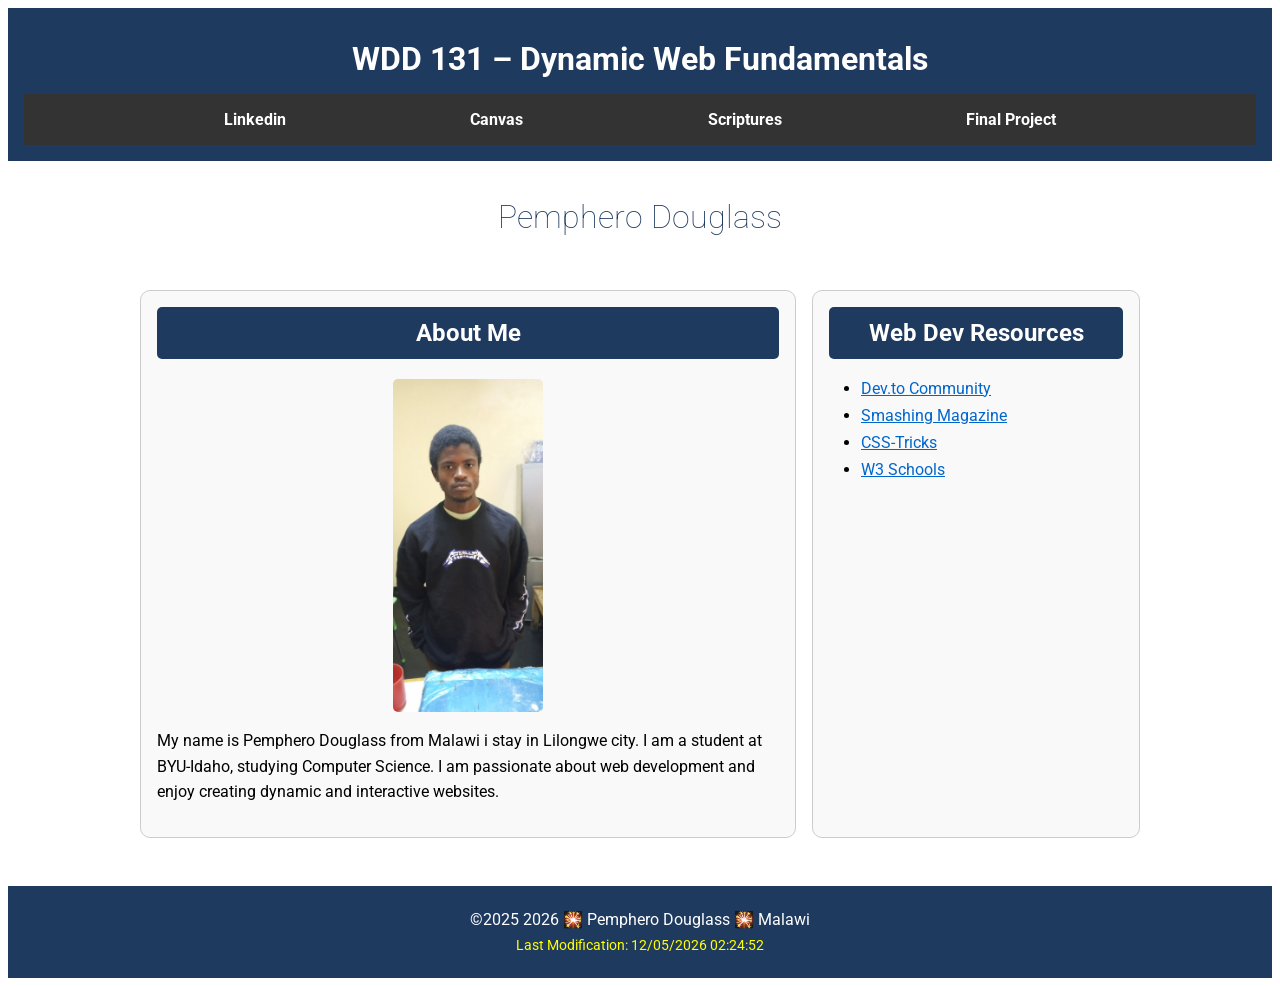
<file: index.html>
<!DOCTYPE html>
<html lang="en">

<head>
    <meta charset="UTF-8">
    <meta name="viewport" content="width=device-width, initial-scale=1.0">
    <meta name="description"
        content="WDD 131 – Dynamic Web Fundamentals, Pemphero Douglass, personal profile, web development, BYU-idho student">
    <meta name="author" content="Pemphero Douglass">
    <title>WDD 131 – Dynamic Web Fundamentals – Pemphero Douglass</title>
    <link rel="preconnect" href="https://fonts.googleapis.com">
    <link rel="preconnect" href="https://fonts.gstatic.com" crossorigin>
    <link
        href="https://fonts.googleapis.com/css2?family=Roboto:ital,wdth,wght@0,75..100,100..900;1,75..100,100..900&display=swap"
        rel="stylesheet">
    <script src="scripts/getdates.js" defer></script>
    <link rel="stylesheet" href="styles/base.css">
</head>

<body>
    <header>
        <span id="course-title">WDD 131 – Dynamic Web Fundamentals</span>
        <nav>
            <ul>
                <li><a href="https://www.linkedin.com/">Linkedin</a></li>
                <li><a href="https://byupw.instructure.com/.">Canvas</a></li>
                <li><a href="https://www.churchofjesuschrist.org/study/scriptures">Scriptures</a></li>
                <li><a href="final-project">Final Project</a></li>

            </ul>
        </nav>
    </header>
    <main>
        <h1>Pemphero Douglass</h1>
        <section class="card">
            <h2>About Me</h2>
            <img src="images/pemphero.jpg" alt="Pemphero Douglass">
            <p>My name is Pemphero Douglass from Malawi i stay in Lilongwe city. I am a student at BYU-Idaho, studying Computer Science. I am passionate
                about web development and enjoy creating dynamic and interactive websites.</p>
        </section>
        <section class="card">
            <h2>Web Dev Resources</h2>
            <ul>
                <li><a href="https://dev.to/community">Dev.to Community</a></li>
                <li><a href="https://www.smashingmagazine.com/">Smashing Magazine</a></li>
                <li><a href="https://css-tricks.com/">CSS-Tricks</a></li>
                <li><a href="https://www.w3schools.com/">W3 Schools</a></li>
            </ul>
        </section>
    </main>
    <footer>
        <p>
            ©2025 <span id="currentyear"></span> 🎇 Pemphero Douglass 🎇 Malawi
        </p>
        <p id="lastModified">Last Modification: 06/27/2025 13:00:00</p>
    </footer>
</body>

</html>
</file>
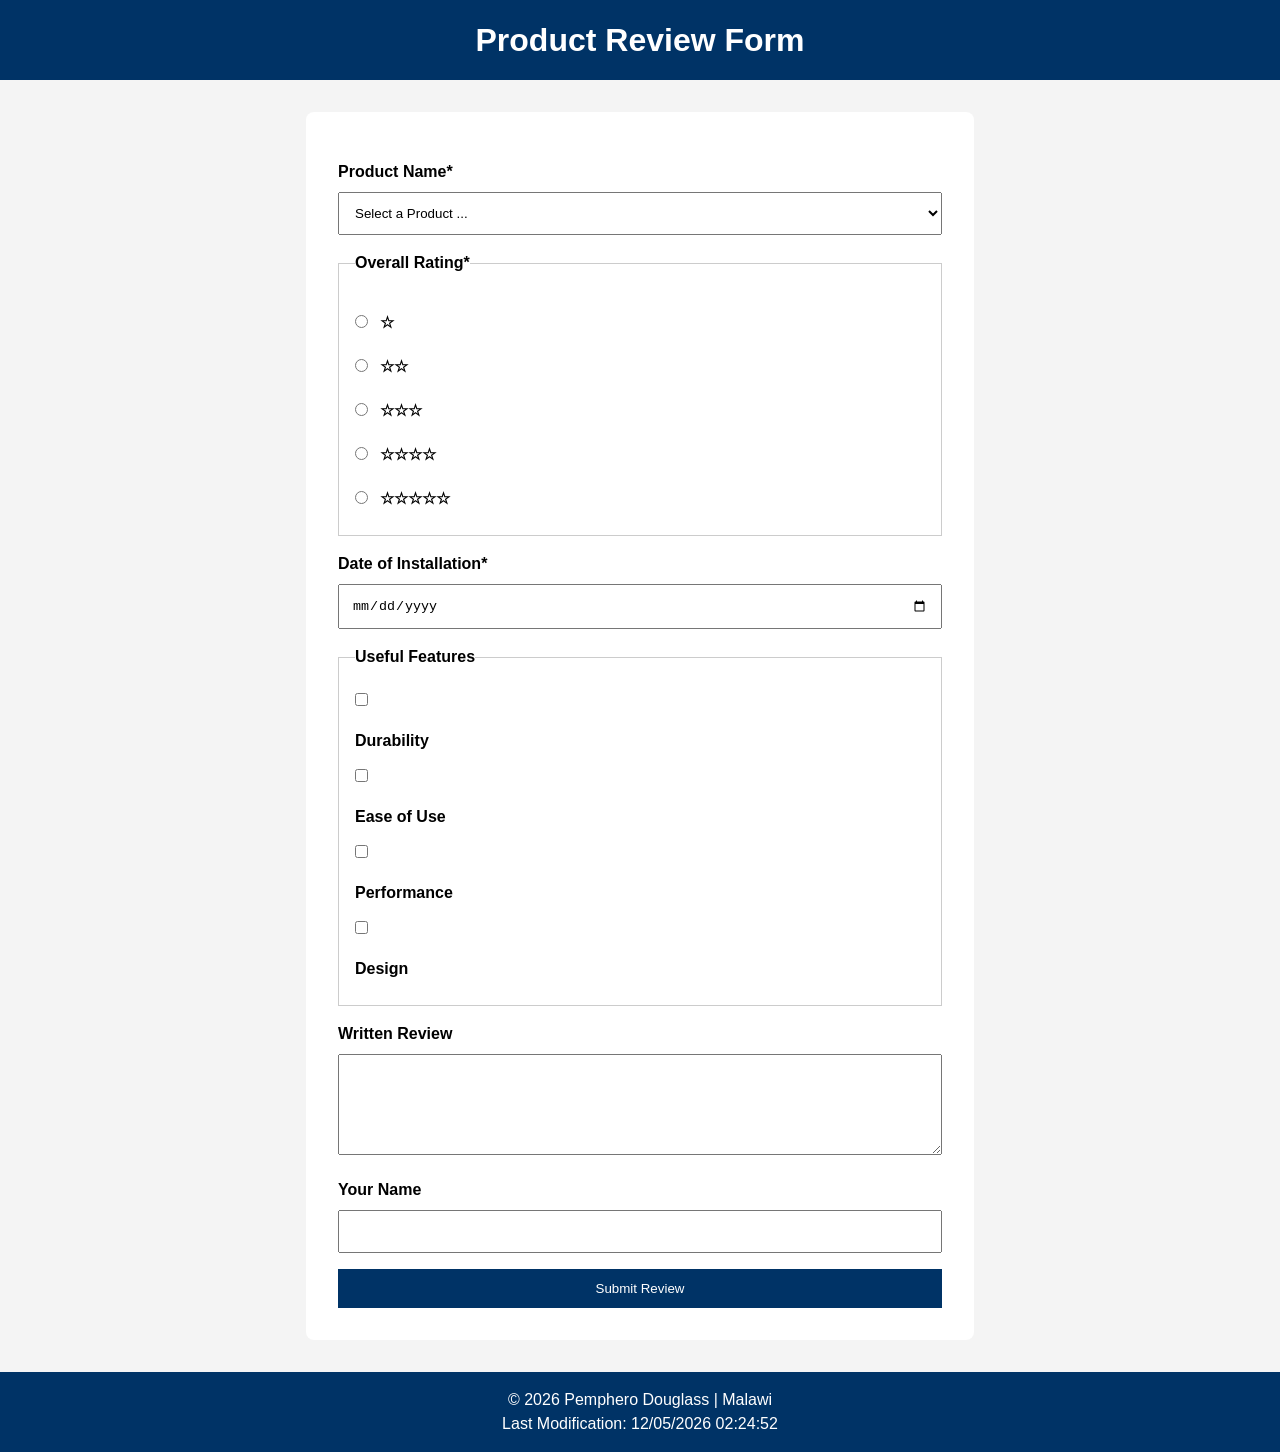
<file: form.html>
<!DOCTYPE html>
<html lang="en">

<head>
    <meta charset="UTF-8">
    <meta name="viewport" content="width=device-width, initial-scale=1.0">
    <meta name="description"
        content="Submit a product review by selecting a product, rating features, entering installation details, and sharing your experience.">
    <meta name="author" content="Pemphero Douglass">
    <title>Product Review Form</title>

    <link rel="stylesheet" href="styles/form.css">
    <script src="scripts/form.js" defer></script>
</head>

            <body>

                <header>
                    <h1>Product Review Form</h1>
                </header>

                <main>
                    <form method="get" action="review.html">

                        <label for="productName">Product Name*</label>
                        <select id="productName" name="productName" required>
                            <option value="" disabled selected>Select a Product ...</option>
                        </select>

                        <fieldset>
                            <legend>Overall Rating*</legend>

                            <label for="star1">
                                <input type="radio" id="star1" name="rating" value="1" required>
                                    ☆
                            </label>

                            <label for="star2">
                                <input type="radio" id="star2" name="rating" value="2" required>
                                    ☆☆
                            </label>

                            <label for="star3">
                                <input type="radio" id="star3" name="rating" value="3" required>
                                    ☆☆☆
                            </label>

                            <label for="star4">
                                <input type="radio" id="star4" name="rating" value="4" required>
                                    ☆☆☆☆
                            </label>

                            <label for="star5">
                                <input type="radio" id="star5" name="rating" value="5" required>
                                    ☆☆☆☆☆
                            </label>
                        </fieldset>

                        <label for="installDate">Date of Installation*</label>
                        <input type="date" id="installDate" name="installDate" required>

                    <fieldset>
                        <legend>Useful Features</legend>
                    
                        <input type="checkbox" id="durability" name="features" value="Durability">
                        <label for="durability">Durability</label>
                    
                        <input type="checkbox" id="easeOfUse" name="features" value="Ease of Use">
                        <label for="easeOfUse">Ease of Use</label>
                    
                        <input type="checkbox" id="performance" name="features" value="Performance">
                        <label for="performance">Performance</label>
                    
                        <input type="checkbox" id="design" name="features" value="Design">
                        <label for="design">Design</label>
                    </fieldset>

                            <label for="review">Written Review</label>
                            <textarea id="review" name="review" rows="5"></textarea>

                            <label for="username">Your Name</label>
                            <input type="text" id="username" name="username">

                                <input type="submit" value="Submit Review">

                                </form>
                            </main>

                            <footer>
                                <p>
                                    &copy; <span id="currentyear"></span> Pemphero Douglass | Malawi
                                </p>
                                <p id="lastModified"></p>
                            </footer>

                        </body>

                    </html>
</file>
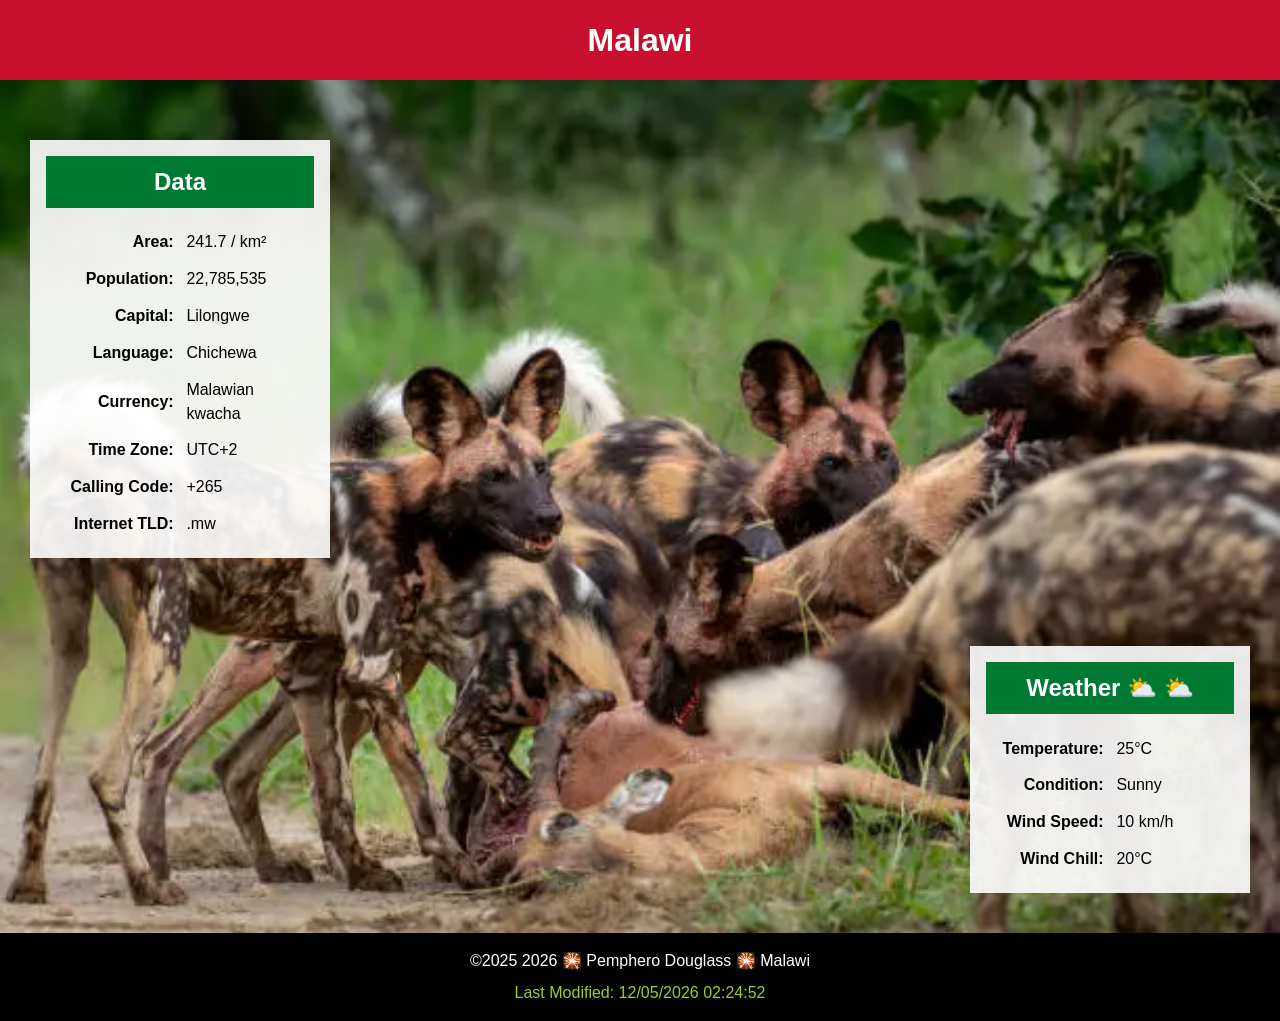
<file: place.html>
<!DOCTYPE html>
<html lang="en">
<head>
    <meta charset="UTF-8">
    <meta name="viewport" content="width=device-width, initial-scale=1.0">
    <meta name="description"
        content="Explore Malawi, the Warm Heart of Africa. Discover its culture, natural beauty, wildlife, climate, and top tourist destinations in this interactive web page.">
        <meta name="author" content="Pemphero Douglass">
    <title>Malawi | The Warm Heart of Africa</title>
    <link rel="stylesheet" href="styles/smaller.css">
    <link rel="stylesheet" href="styles/large.css">
    <script src="scripts/place.js" defer></script>
</head>
<body>
    <header>
        <h1>Malawi</h1>
    </header>
    <main>
        <picture>
            <source srcset="images/wildlife.webp" media="(min-width:800px)">
            <source srcset="images/wildlife.webp" media="(min-width:40px)">
            <img src="images/wildlife.webp" alt="Wildlife in Malawi, including animals found in national parks">
        </picture>
        <section id="left-section">
            <h2>Data</h2>
            <table>
                <thead>
                    <tr>
                        <th></th>
                        <th></th>
                    </tr>
                </thead>
                <tbody>
                    <tr>
                        <td class="first-col">
                            <strong>Area:</strong>
                        </td>
                        <td>241.7 / km²</td>
                    </tr>
                    <tr>
                        <td class="first-col">
                            <strong>Population:</strong>
                        </td>
                        <td>22,785,535</td>
                    </tr>
                    <tr>
                        <td class="first-col">
                            <strong>Capital:</strong>
                        </td>
                        <td>Lilongwe</td>
                    </tr>
                    <tr>
                        <td class="first-col">
                            <strong>Language:</strong>
                        </td>
                        <td>Chichewa</td>
                    </tr>
                    <tr>
                        <td class="first-col">
                            <strong>Currency:</strong>
                        </td>
                        <td>Malawian kwacha</td>
                    </tr>
                    <tr>
                        <td class="first-col">
                            <strong>Time Zone:</strong>
                        </td>
                        <td>UTC+2</td>
                    </tr>
                    <tr>
                        <td class="first-col">
                            <strong>Calling Code:</strong>
                        </td>
                        <td>+265</td>
                    </tr>
                    <tr>
                        <td class="first-col">
                            <strong>Internet TLD:</strong>
                        </td>
                        <td>.mw</td>
                    </tr>
                </tbody>
            </table>
        </section>
        <section id="right-section">
            <h2 id="weather-icon">Weather ⛅</h2>
            <img id="weather-svg" src="images/sunny.svg" alt="icon of sun brightly shining">
            <table>
                <thead>
                    <tr>
                        <th></th>
                        <th></th>
                    </tr>
                </thead>
                <tbody>
                    <tr>
                        <td class="first-col">
                         <strong>Temperature:</strong>   
                        </td>
                        <td>25°C</td>
                    </tr>
                    <tr>
                        <td class="first-col">
                            <strong>Condition:</strong>
                        </td>
                        <td>Sunny</td>
                    </tr>
                    <tr>
                        <td class="first-col">
                            <strong>Wind Speed:</strong>
                        </td>
                        <td>10 km/h</td>
                    </tr>
                    <tr>
                        <td class="first-col">
                            <strong>Wind Chill:</strong>
                        </td>
                        <td>20°C</td>
                    </tr>
                </tbody>
            </table>
        </section>
    </main>
    <footer>
        <p>
            ©2025 <span id="currentyear"></span> 🎇 Pemphero Douglass 🎇 Malawi
        </p>
        <p id="lastModified">Last Modification: 06/27/2025 13:00:00</p>
    </footer>
</body>
</html>
</file>
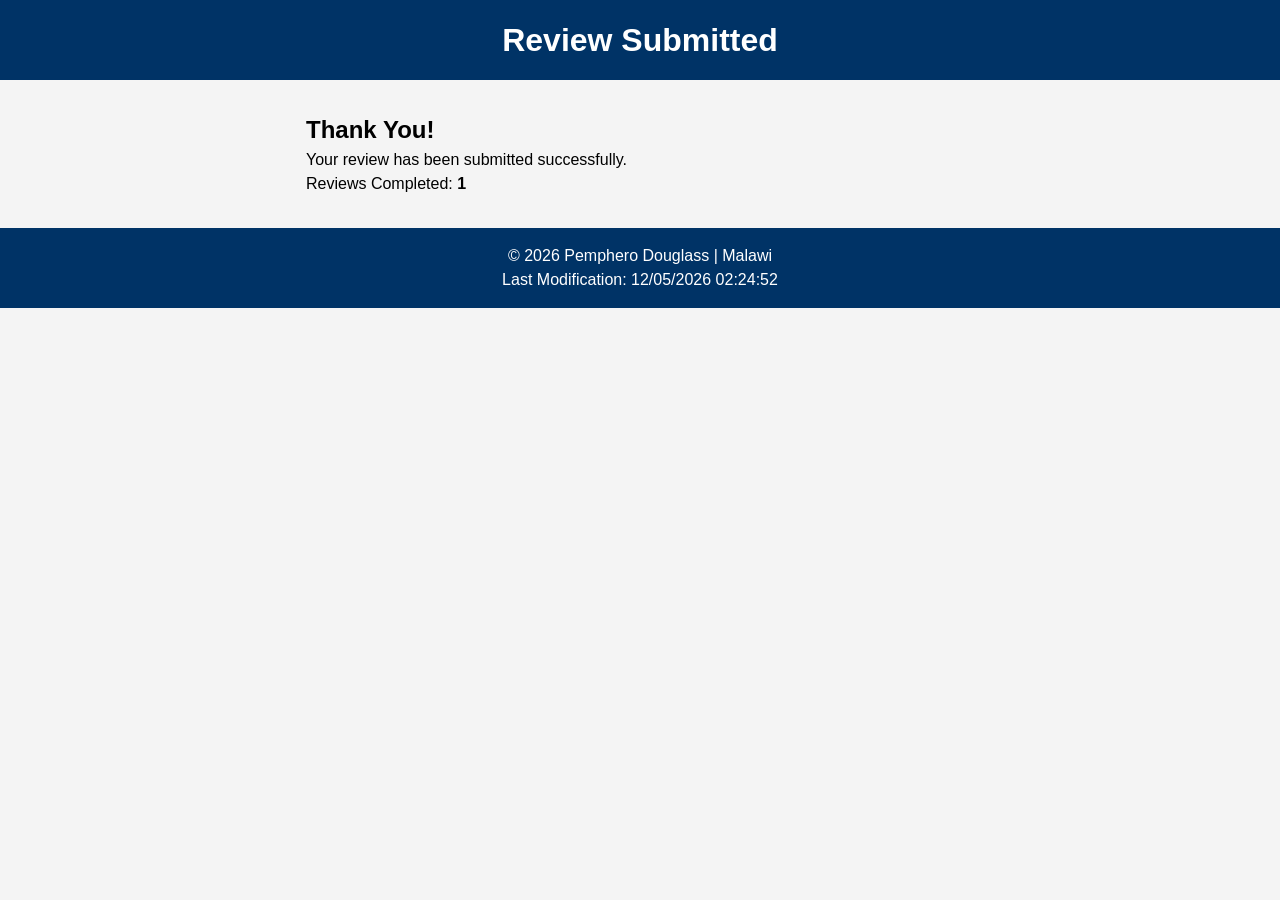
<file: review.html>
<!DOCTYPE html>
<html lang="en">

<head>
    <meta charset="UTF-8">
    <meta name="viewport" content="width=device-width, initial-scale=1.0">
    <meta name="description"
        content="Review confirmation page showing successful product review submission and completed review count.">
    <meta name="author" content="Pemphero Douglass">
    <title>Review Submitted</title>

    <link rel="stylesheet" href="styles/form.css">
    <script src="scripts/review.js" defer></script>
</head>

<body>

    <header>
        <h1>Review Submitted</h1>
    </header>

    <main>
        <h2>Thank You!</h2>

        <p>Your review has been submitted successfully.</p>

        <p>
            Reviews Completed:
            <strong id="reviewCount"></strong>
        </p>
    </main>

    <footer>
        <p>
            &copy; <span id="currentyear"></span> Pemphero Douglass | Malawi
        </p>
        <p id="lastModified"></p>
    </footer>

</body>

</html>
</file>
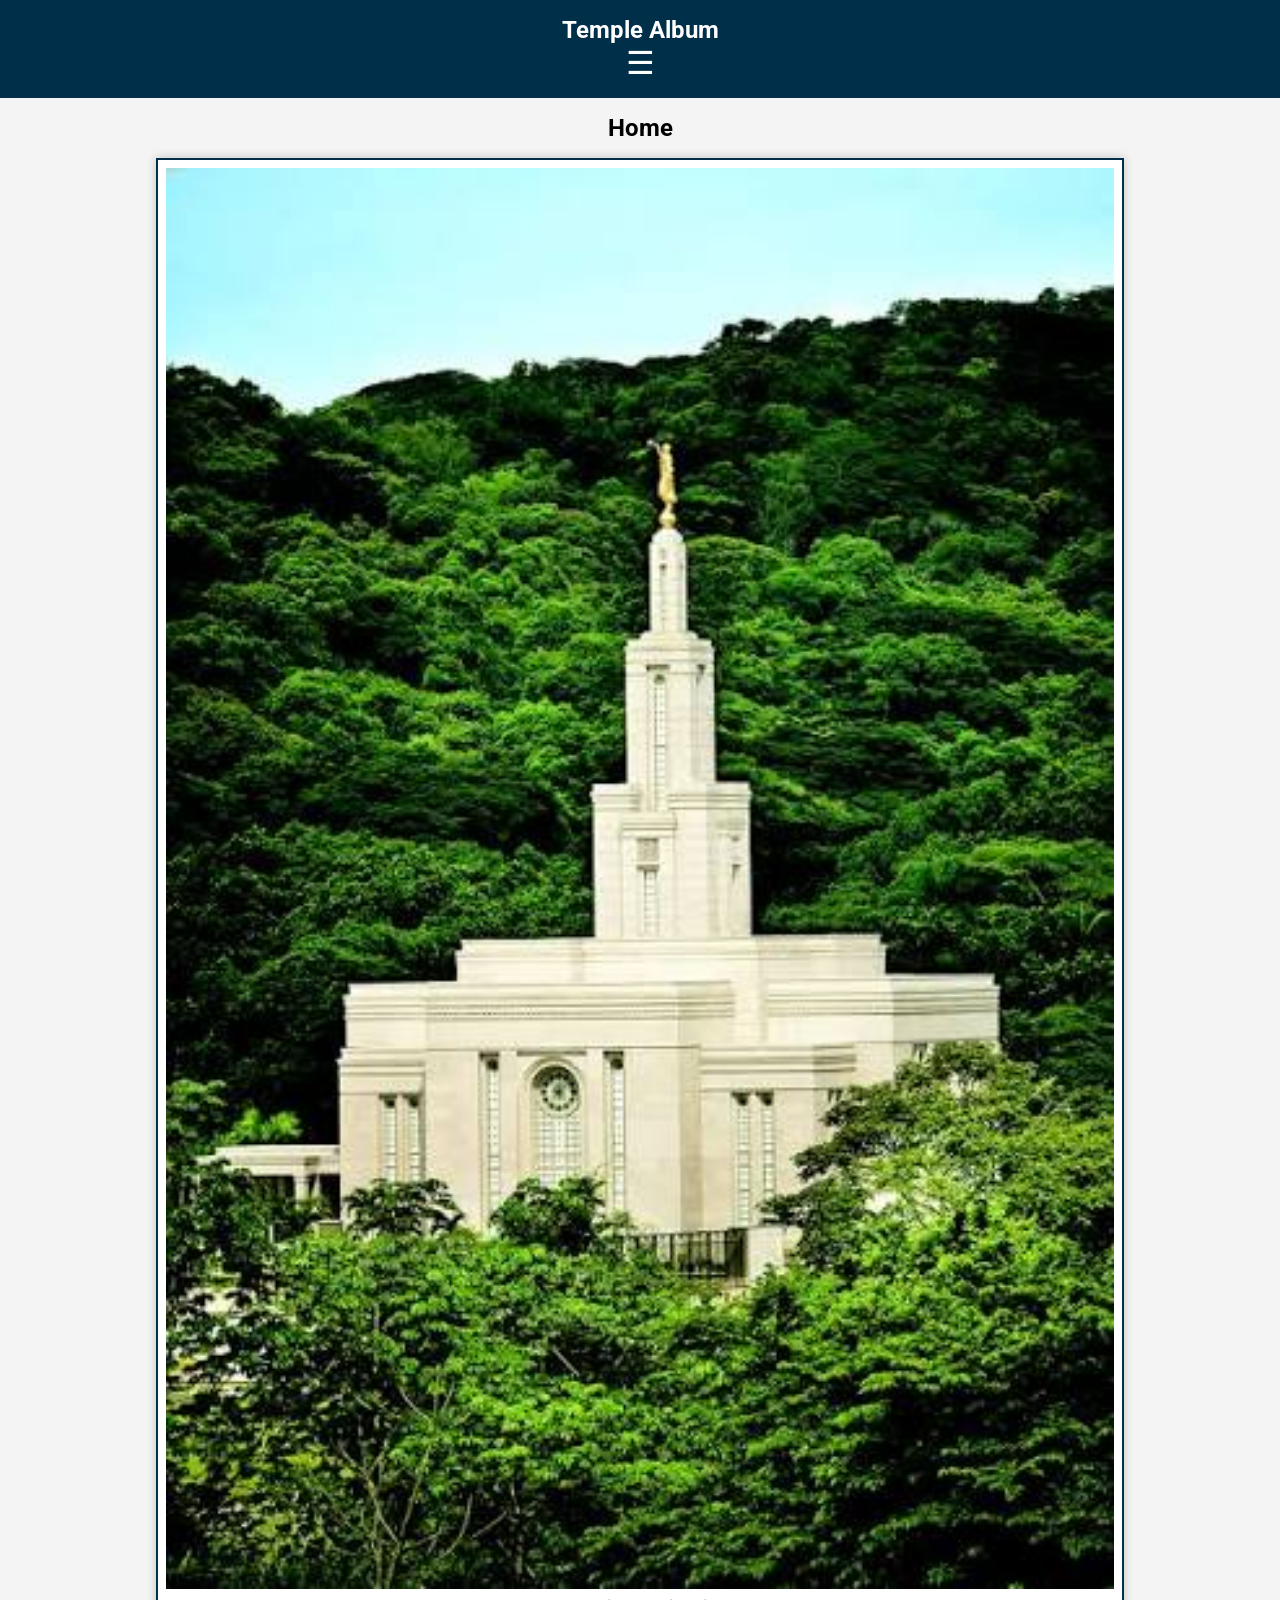
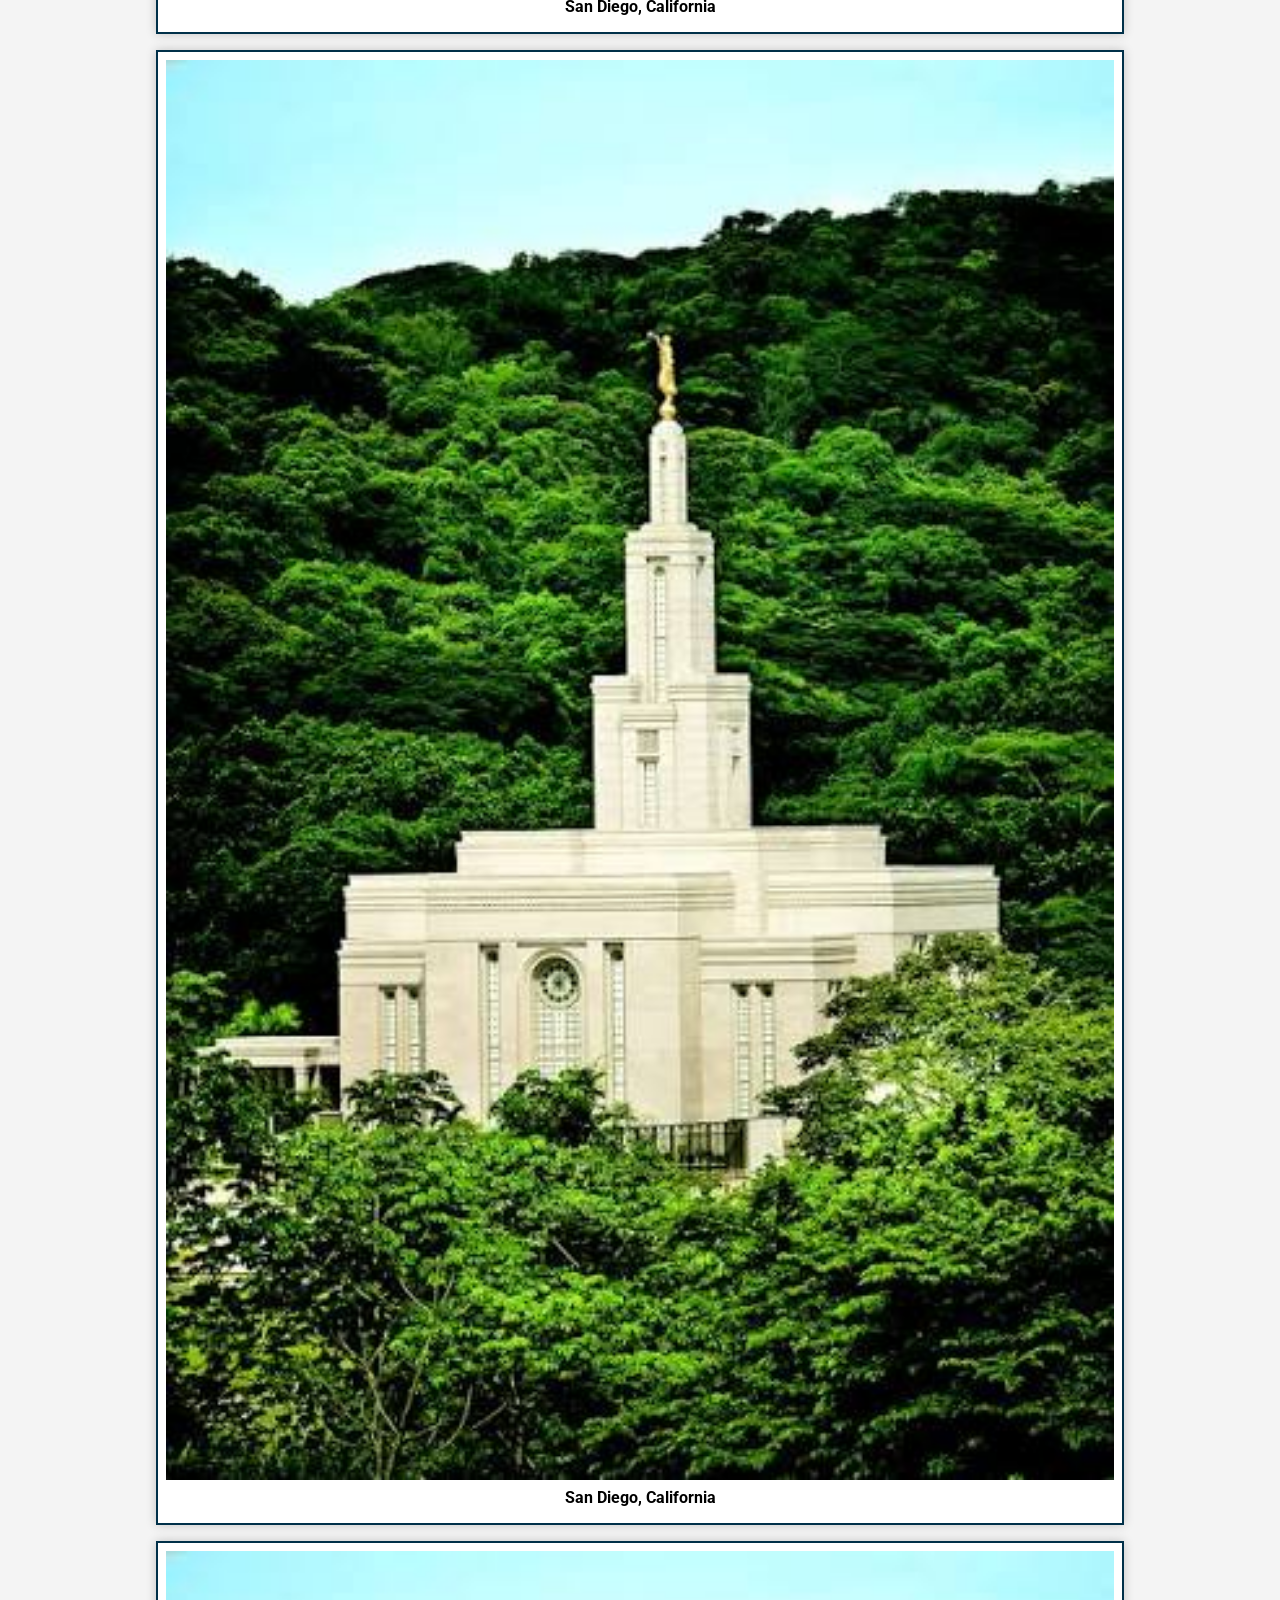
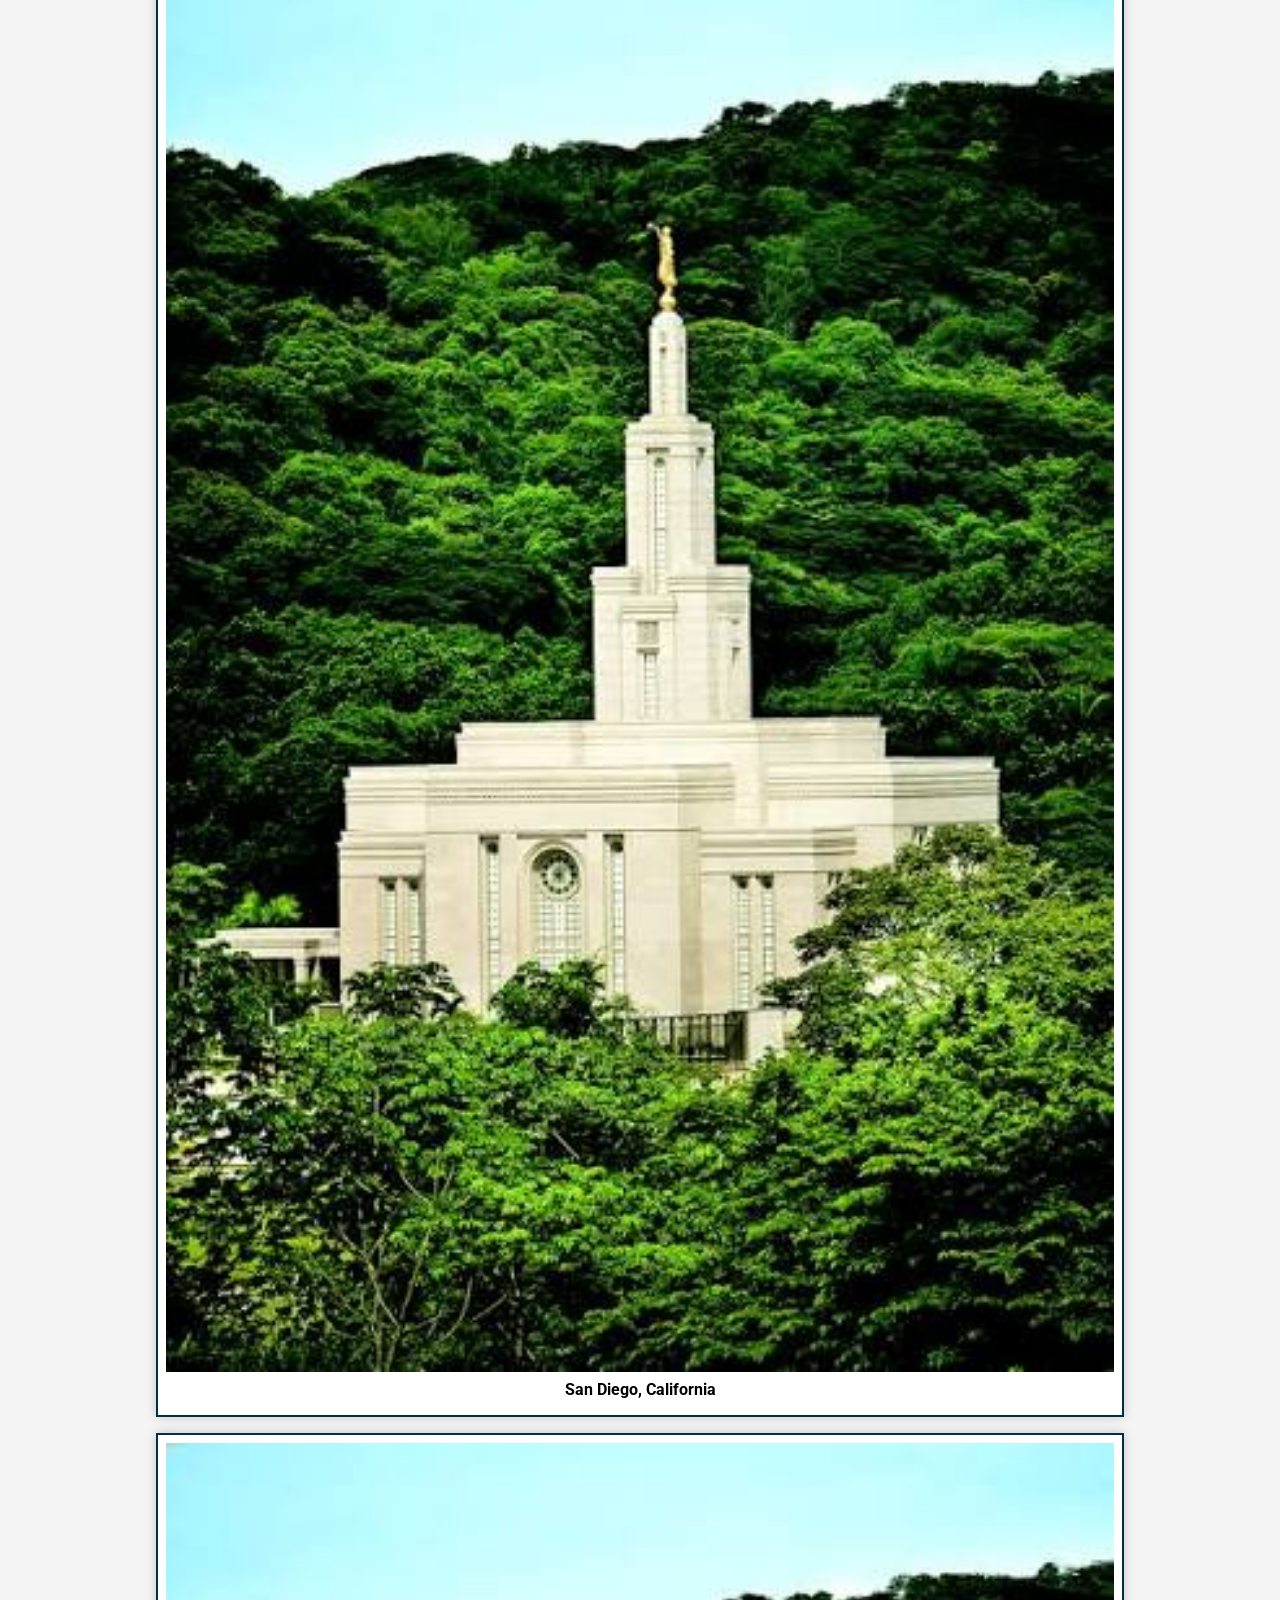
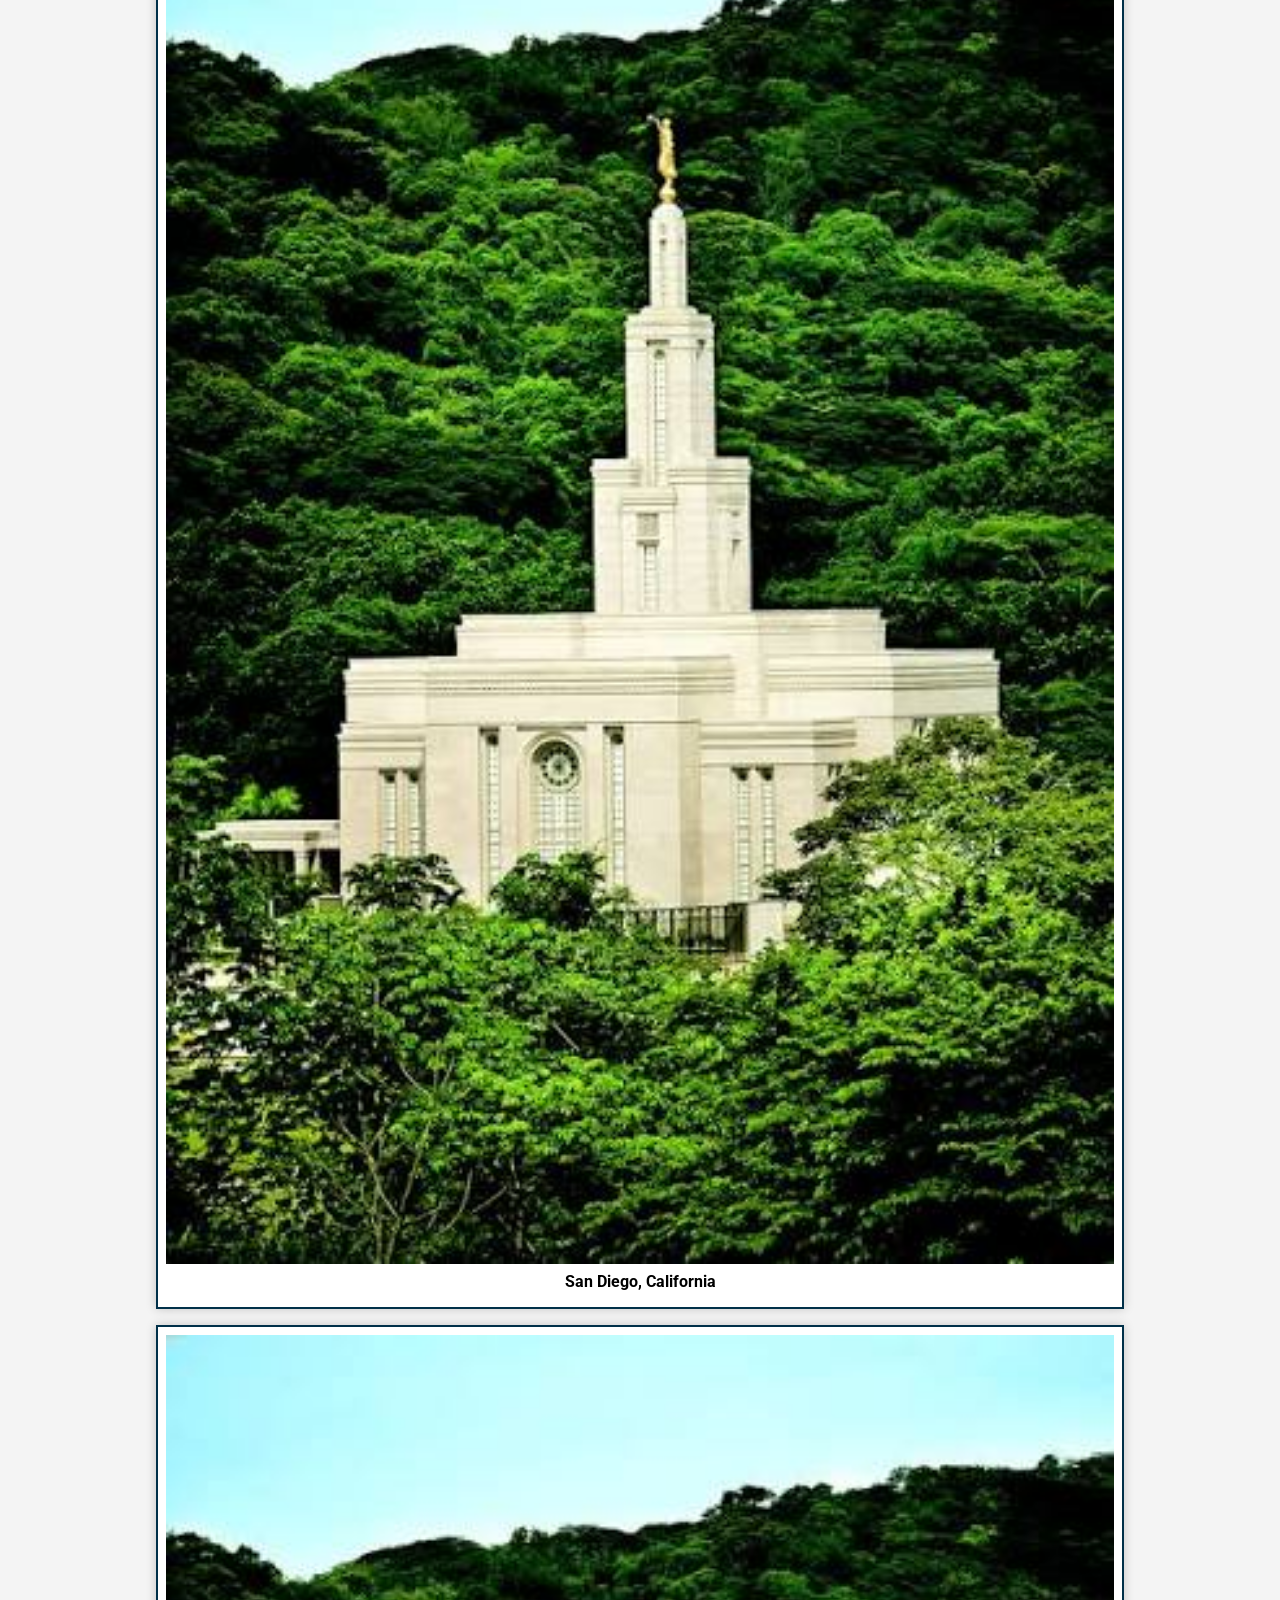
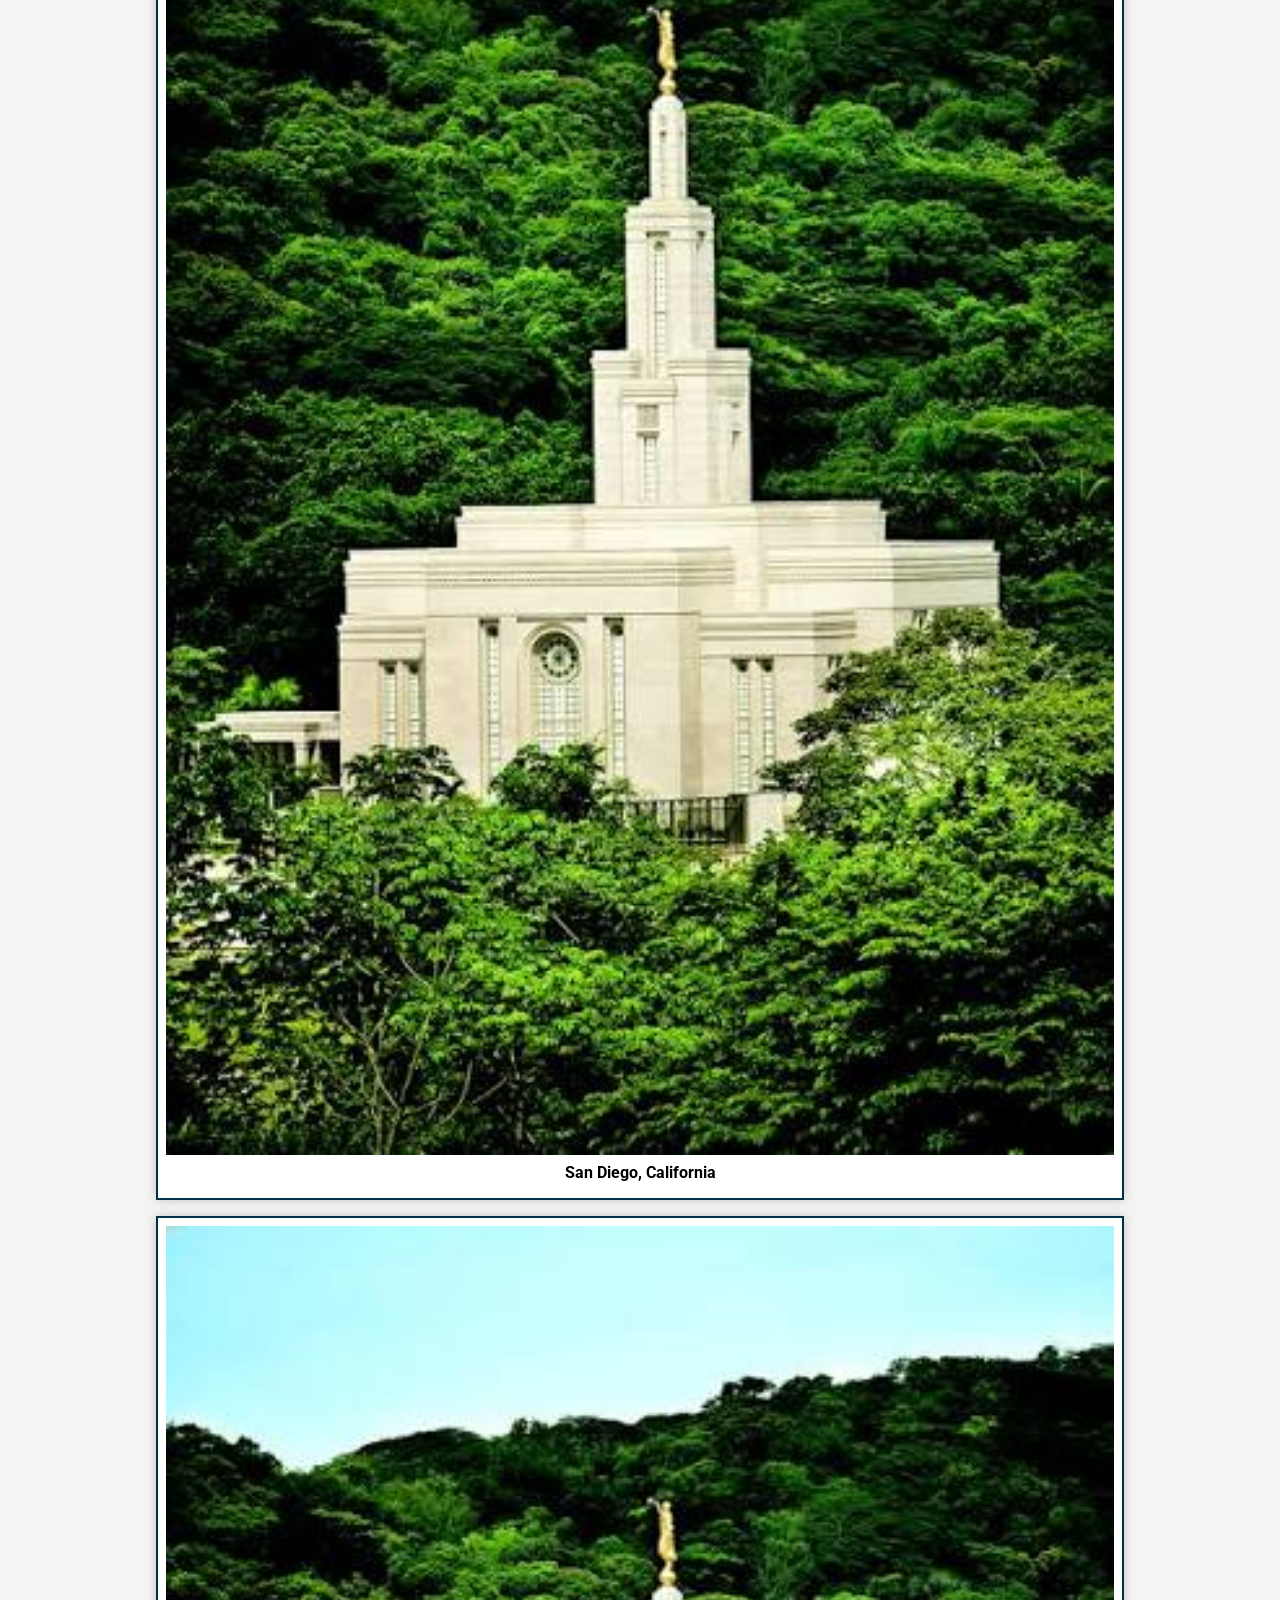
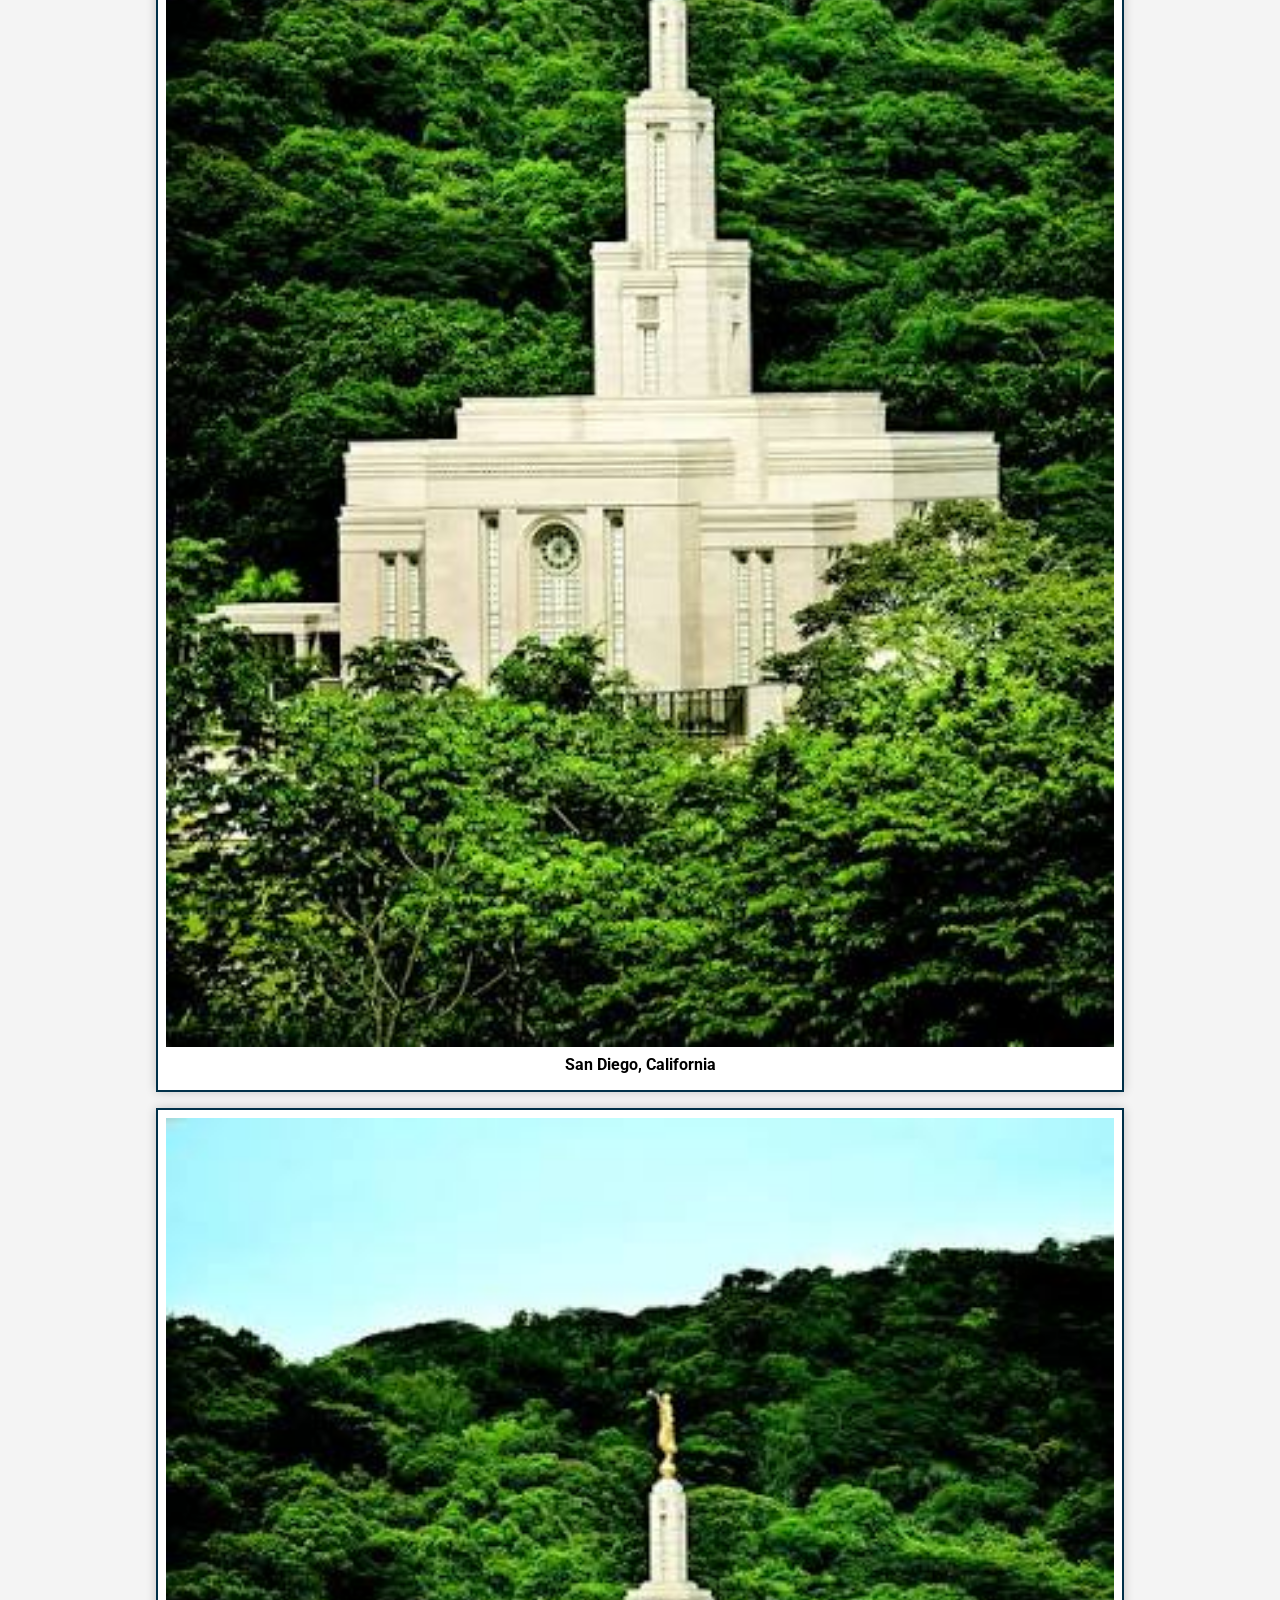
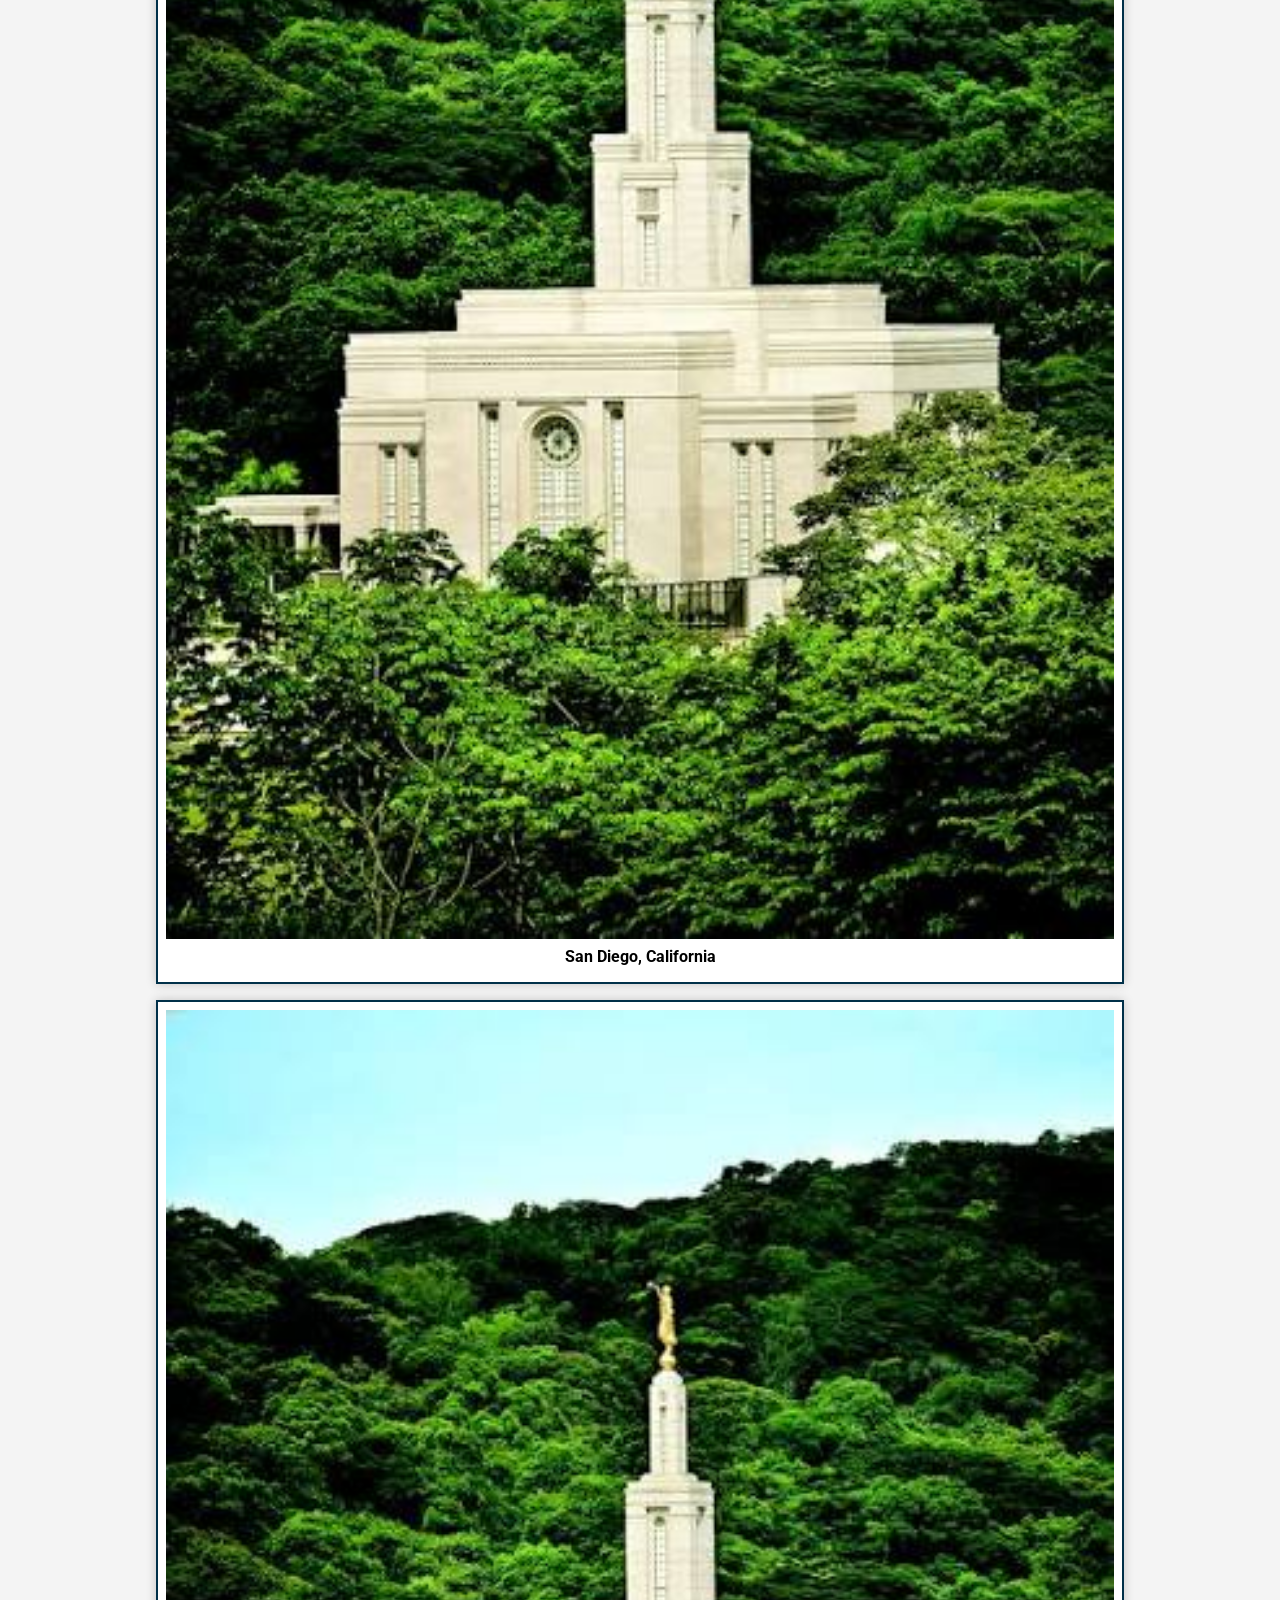
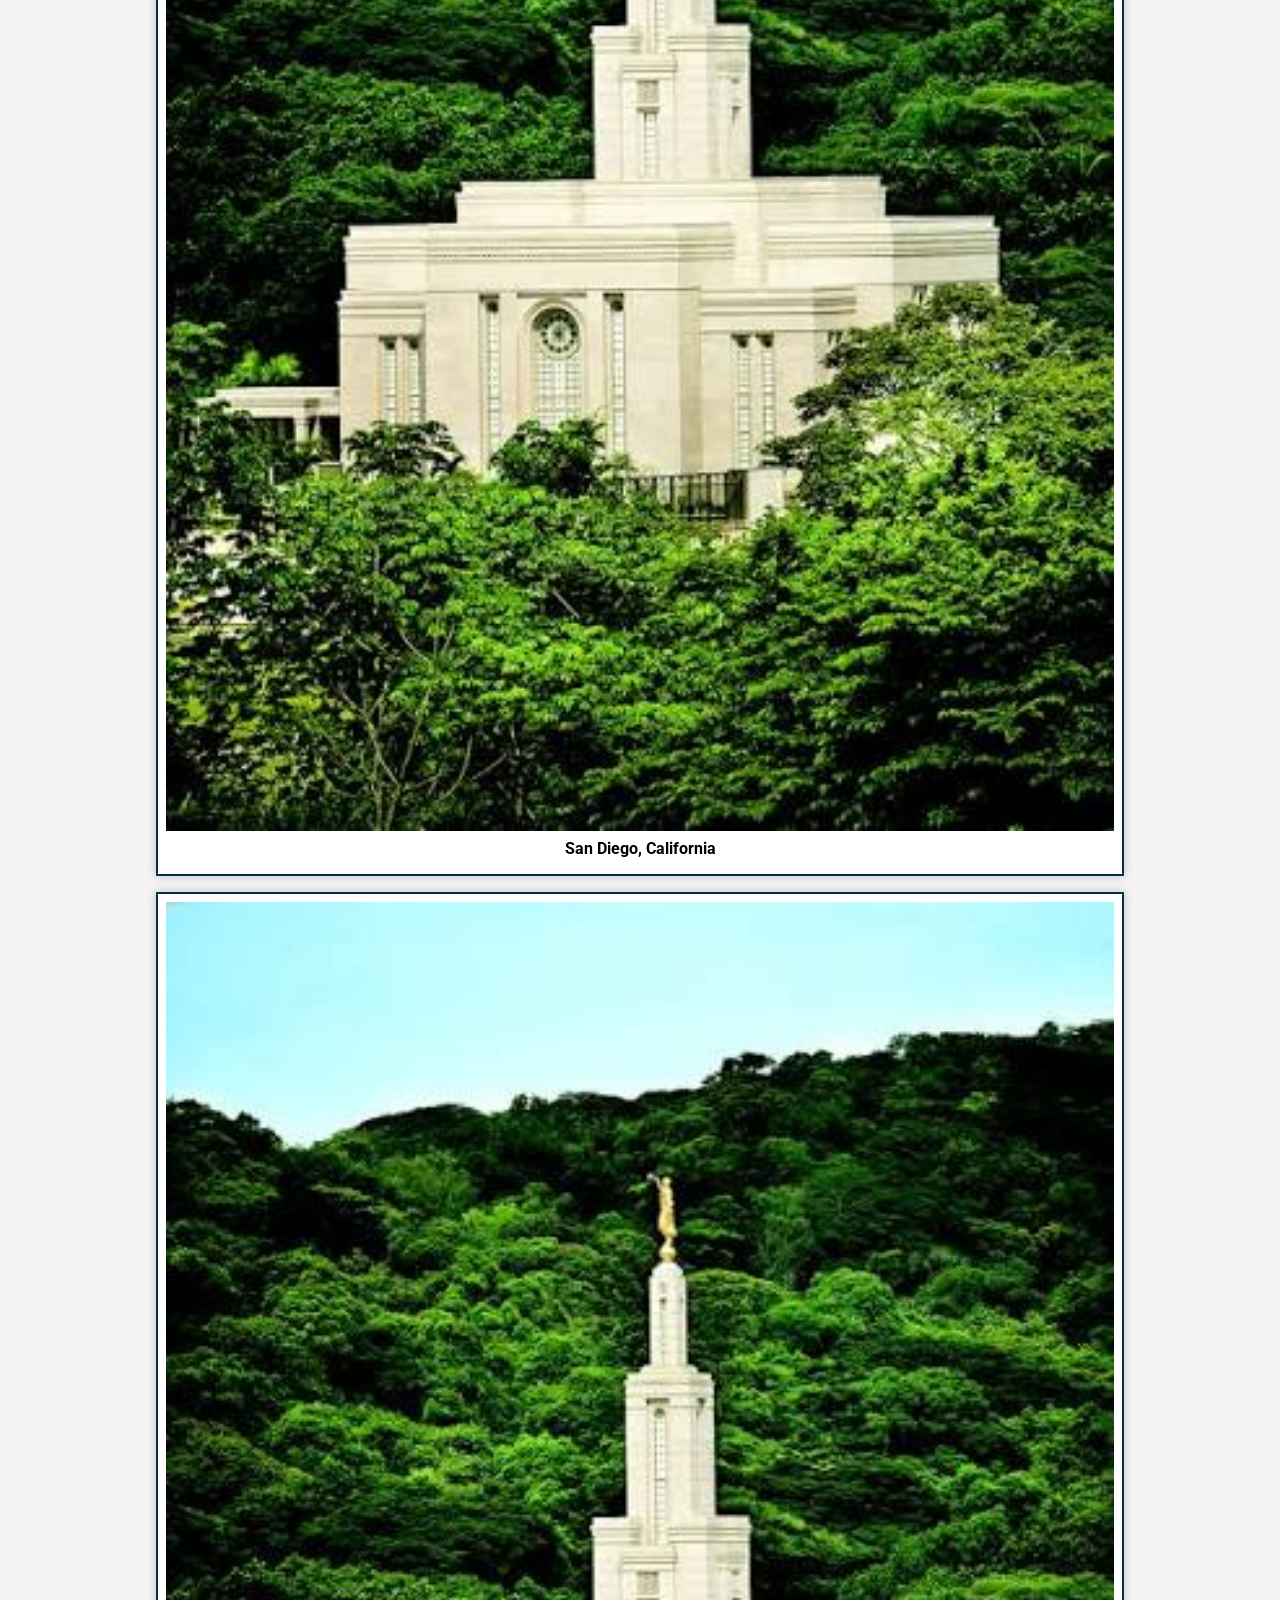
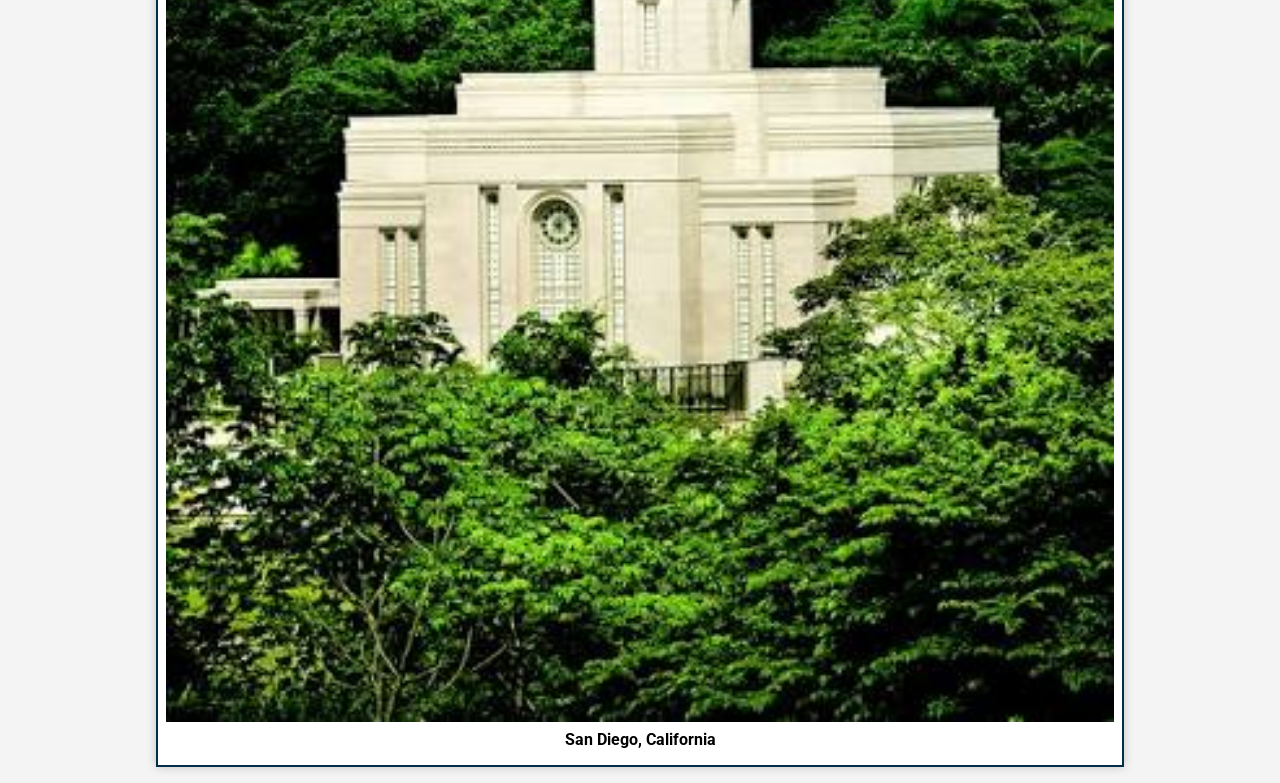
<file: temples.html>
<!DOCTYPE html>
<html lang="en">

<head>
    <meta charset="UTF-8">
    <meta name="viewport" content="width=device-width, initial-scale=1.0">
    <meta name="description"
        content="Explore a beautiful collection of temple photographs showcasing architecture, culture, and sacred landmarks from around the world.">
    <meta name="author" content="Pemphero Douglass">
    <title>Temple Album</title>
    <link rel="stylesheet" href="styles/temples-large.css">
    <link rel="stylesheet" href="styles/temples.css">

    <link rel="preconnect" href="https://fonts.googleapis.com">
    <link rel="preconnect" href="https://fonts.gstatic.com" crossorigin>
    <link
        href="https://fonts.googleapis.com/css2?family=Roboto:ital,wdth,wght@0,75..100,100..900;1,75..100,100..900&display=swap"
        rel="stylesheet">
    <script src="scripts/temples.js" defer></script>
</head>

<body>
    <header>
        <nav>
            <h1>Temple Album</h1>
            <button id="menu-button">☰</button>
            <ul class="navigation">
                <li><a href="#">Home</a></li>
                <li><a href="#">Old</a></li>
                <li><a href="#">New</a></li>
                <li><a href="#">Large</a></li>
                <li><a href="#">Small</a></li>
            </ul>
        </nav>
    </header>
    <main>
        <h2>Home</h2>
        <div class="gallery">
            <figure>
                <img src="images/san-diego-california.jpeg" alt="san-diego-california">
                <figcaption>San Diego, California</figcaption>
            </figure>
            <figure>
                <img src="images/san-diego-california.jpeg" alt="san-diego-california">
                <figcaption>San Diego, California</figcaption>
            </figure>
            <figure>
                <img src="images/san-diego-california.jpeg" alt="san-diego-california">
                <figcaption>San Diego, California</figcaption>
            </figure>
            <figure>
                <img src="images/san-diego-california.jpeg" alt="san-diego-california">
                <figcaption>San Diego, California</figcaption>
            </figure>
            <figure>
                <img src="images/san-diego-california.jpeg" alt="san-diego-california">
                <figcaption>San Diego, California</figcaption>
            </figure>
            <figure>
                <img src="images/san-diego-california.jpeg" alt="san-diego-california">
                <figcaption>San Diego, California</figcaption>
            </figure>
            <figure>
                <img src="images/san-diego-california.jpeg" alt="san-diego-california">
                <figcaption>San Diego, California</figcaption>
            </figure>
            <figure>
                <img src="images/san-diego-california.jpeg" alt="san-diego-california">
                <figcaption>San Diego, California</figcaption>
            </figure>
            <figure>
                <img src="images/san-diego-california.jpeg" alt="san-diego-california">
                <figcaption>San Diego, California</figcaption>
            </figure>
        </div>
    </main>


</body>

</html>
</file>
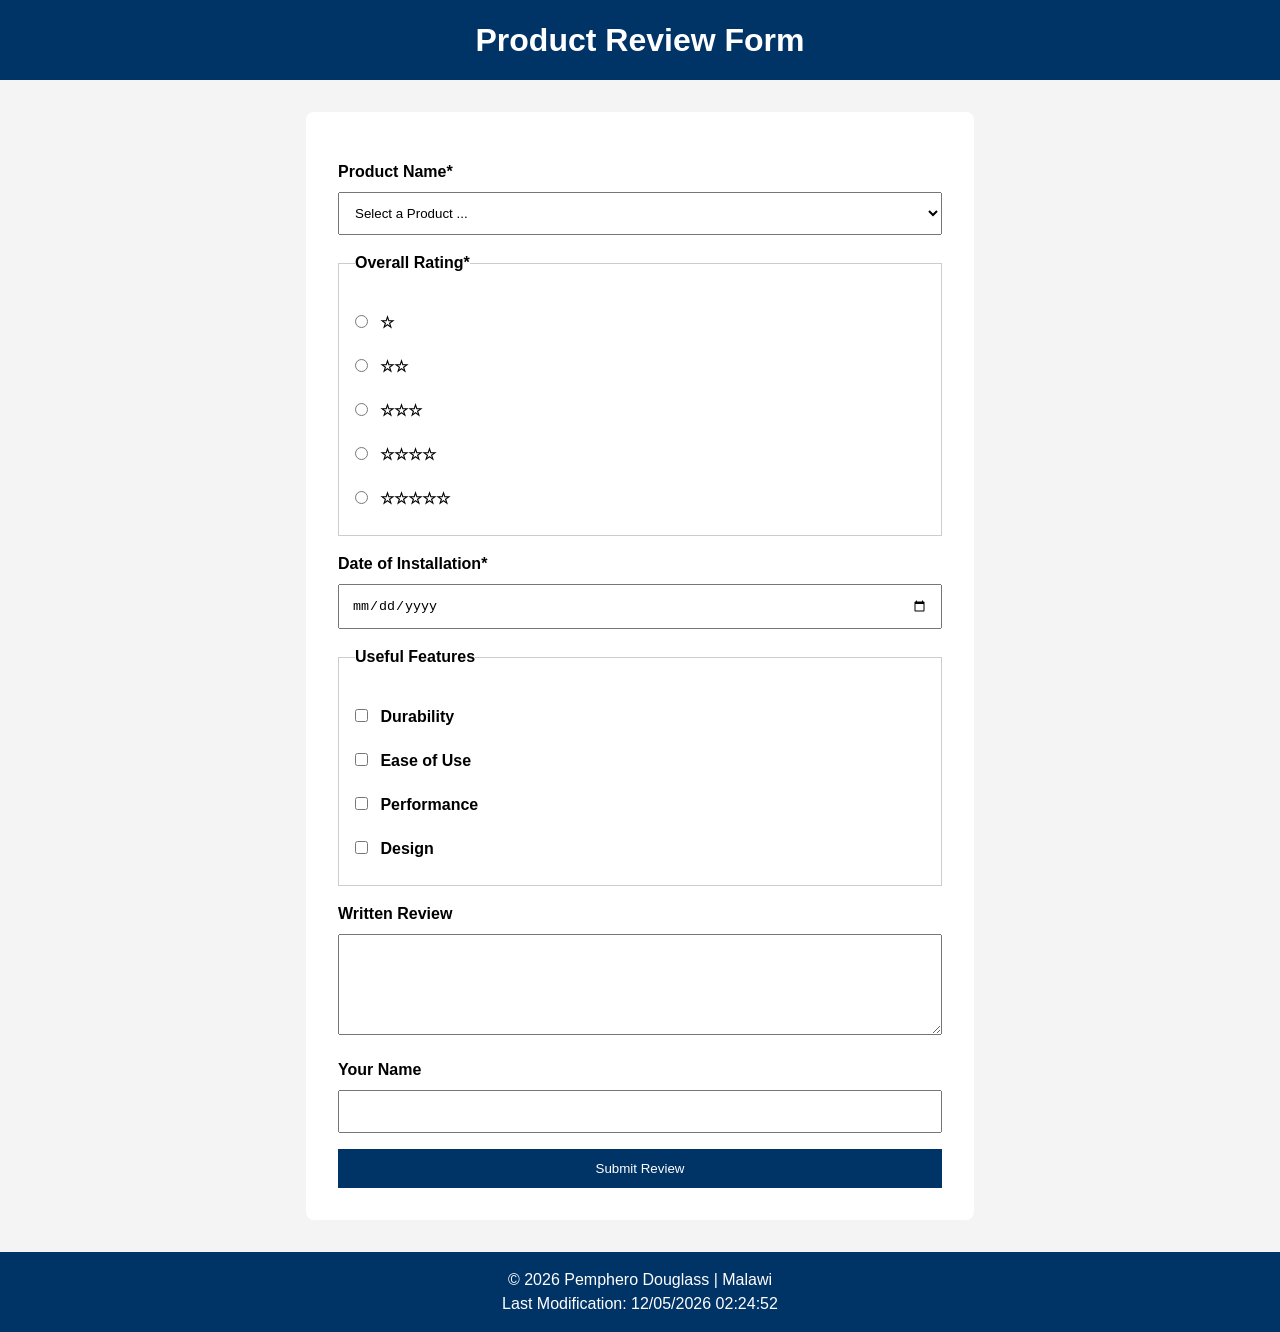
<file: project/form.html>
<!DOCTYPE html>
<html lang="en">

<head>
    <meta charset="UTF-8">
    <meta name="viewport" content="width=device-width, initial-scale=1.0">
    <meta name="description" content="Product Review Form">
    <meta name="author" content="Pemphero Douglass">
    <title>Product Review Form</title>

    <link rel="stylesheet" href="styles/form.css">
    <script src="scripts/form.js" defer></script>
</head>

<body>

    <header>
        <h1>Product Review Form</h1>
    </header>

    <main>
        <form method="get" action="review.html">

            <label for="productName">Product Name*</label>
            <select id="productName" name="productName" required>
                <option value="" disabled selected>Select a Product ...</option>
            </select>

            <fieldset>
                <legend>Overall Rating*</legend>

                <label for="star1">
                    <input type="radio" id="star1" name="rating" value="1" required>
                    ☆
                </label>

                <label for="star2">
                    <input type="radio" id="star2" name="rating" value="2">
                    ☆☆
                </label>

                <label for="star3">
                    <input type="radio" id="star3" name="rating" value="3">
                    ☆☆☆
                </label>

                <label for="star4">
                    <input type="radio" id="star4" name="rating" value="4">
                    ☆☆☆☆
                </label>

                <label for="star5">
                    <input type="radio" id="star5" name="rating" value="5">
                    ☆☆☆☆☆
                </label>
            </fieldset>

            <label for="installDate">Date of Installation*</label>
            <input type="date" id="installDate" name="installDate" required>

            <fieldset>
                <legend>Useful Features</legend>

                <label>
                    <input type="checkbox" id="durability" name="features" value="Durability">
                    Durability
                </label>

                <label>
                    <input type="checkbox" id="easeOfUse" name="features" value="Ease of Use">
                    Ease of Use
                </label>

                <label>
                    <input type="checkbox" id="performance" name="features" value="Performance">
                    Performance
                </label>

                <label>
                    <input type="checkbox" id="design" name="features" value="Design">
                    Design
                </label>
            </fieldset>

            <label for="review">Written Review</label>
            <textarea id="review" name="review" rows="5"></textarea>

            <label for="username">Your Name</label>
            <input type="text" id="username" name="username">

            <input type="submit" value="Submit Review">

        </form>
    </main>

    <footer>
        <p>
            &copy; <span id="currentyear"></span> Pemphero Douglass | Malawi
        </p>
        <p id="lastModified"></p>
    </footer>

    <script>
        document.querySelector("#currentyear").textContent = new Date().getFullYear();
        document.querySelector("#lastModified").textContent =
            `Last Modification: ${document.lastModified}`;
    </script>

</body>

</html>
</file>
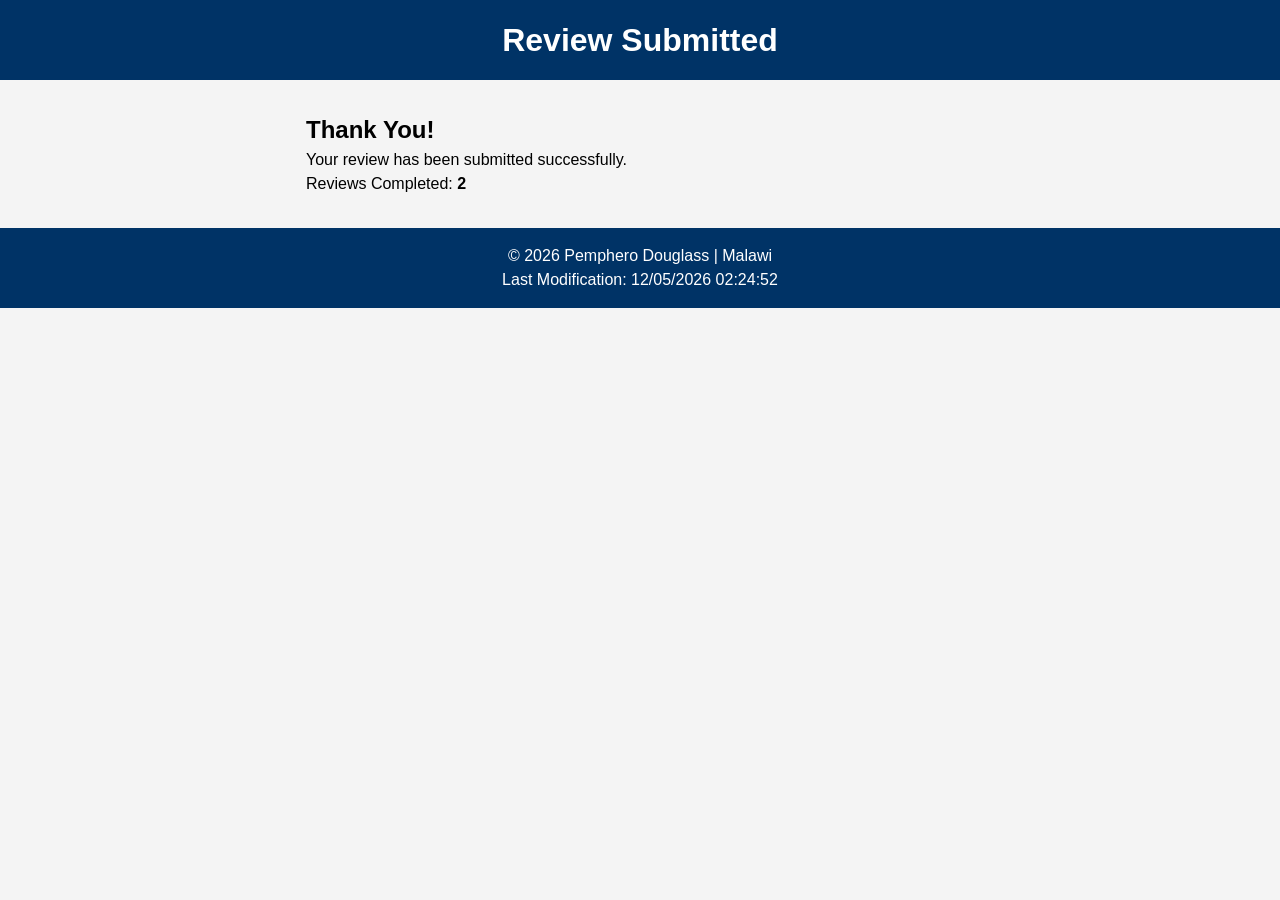
<file: project/review.html>
<!DOCTYPE html>
<html lang="en">

<head>
    <meta charset="UTF-8">
    <meta name="viewport" content="width=device-width, initial-scale=1.0">
    <meta name="description" content="Review Confirmation">
    <meta name="author" content="Pemphero Douglass">
    <title>Review Submitted</title>

    <link rel="stylesheet" href="styles/form.css">
    <script src="scripts/review.js" defer></script>
</head>

<body>

    <header>
        <h1>Review Submitted</h1>
    </header>

    <main>
        <h2>Thank You!</h2>

        <p>Your review has been submitted successfully.</p>

        <p>
            Reviews Completed:
            <strong id="reviewCount"></strong>
        </p>
    </main>

    <footer>
        <p>
            &copy; <span id="currentyear"></span> Pemphero Douglass | Malawi
        </p>
        <p id="lastModified"></p>
    </footer>

    <script>
        document.querySelector("#currentyear").textContent = new Date().getFullYear();
        document.querySelector("#lastModified").textContent =
            `Last Modification: ${document.lastModified}`;
    </script>

</body>

</html>
</file>
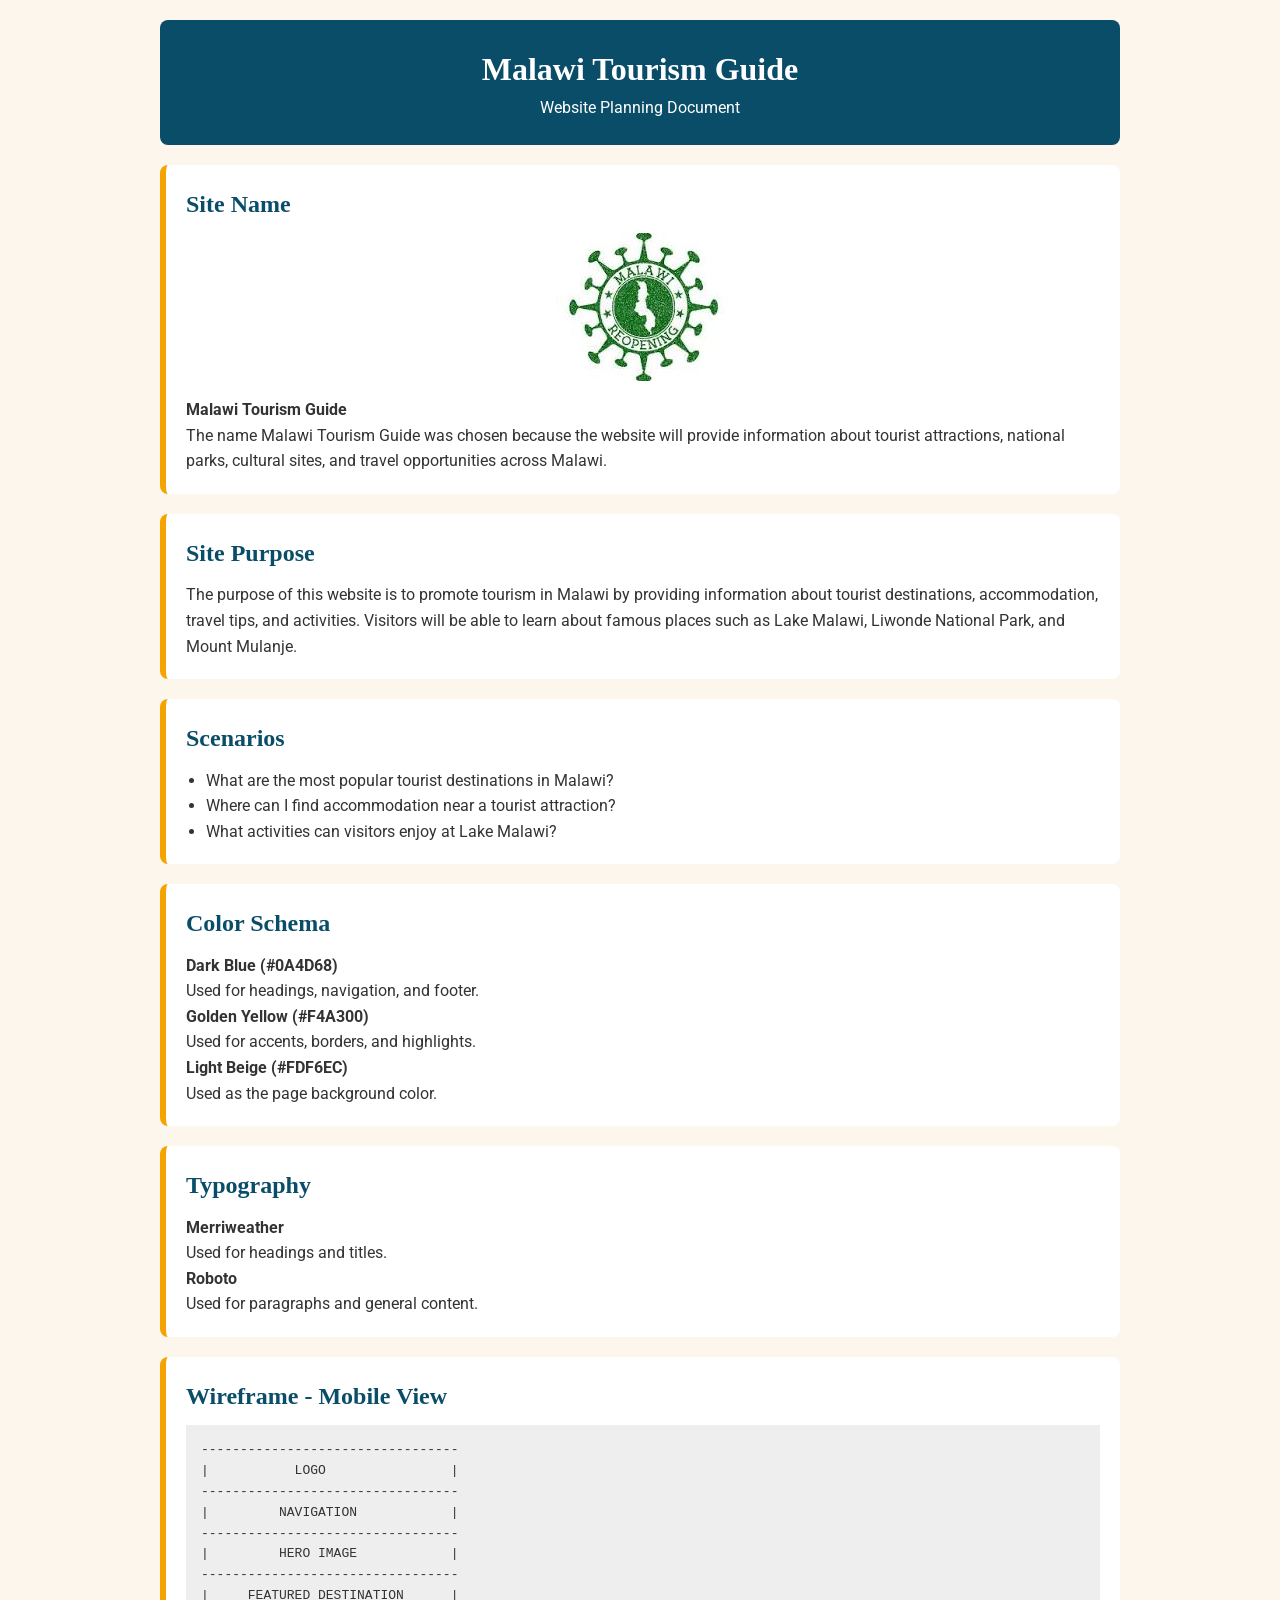
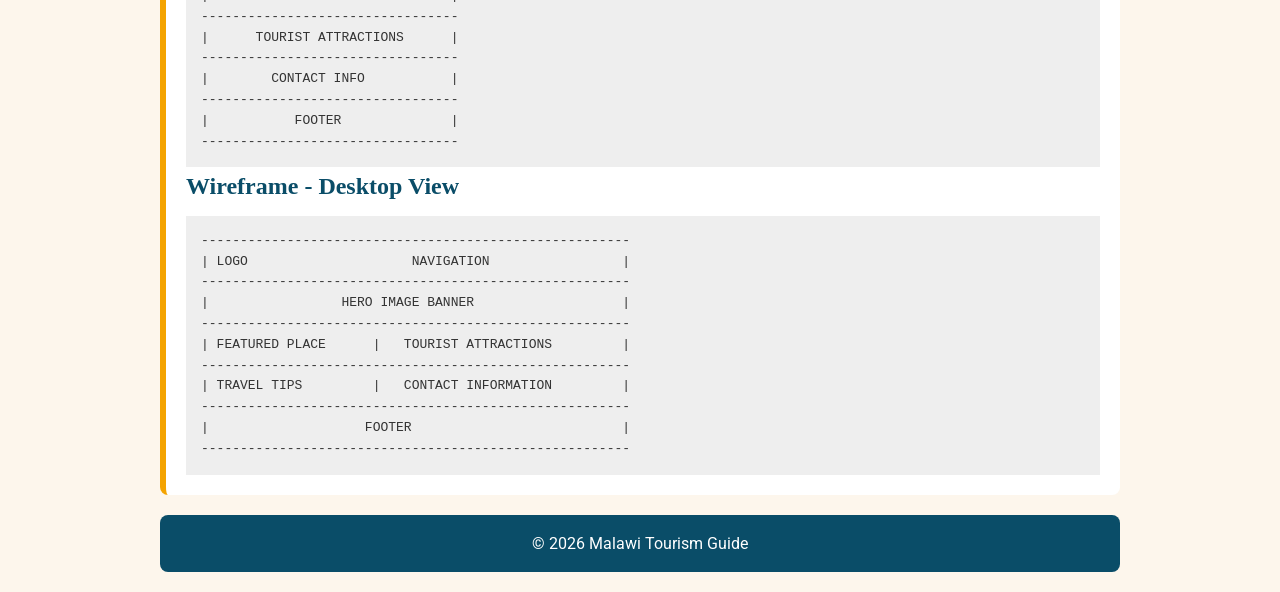
<file: project/siteplan.html>
<!DOCTYPE html>
<html lang="en">

<head>
    <meta charset="UTF-8">
    <meta name="viewport" content="width=device-width, initial-scale=1.0">
    <meta name="description"
        content="Malawi Tourism Guide site plan featuring tourist attractions, travel tips, destinations, accommodation, and tourism information across Malawi.">
    <meta name="author" content="Pemphero Douglass">
        <title>Malawi Tourism Guide Site Plan</title>
    <link rel="stylesheet" href="styles/siteplan.css">
    <link rel="preconnect" href="https://fonts.googleapis.com">
    <link rel="preconnect" href="https://fonts.gstatic.com" crossorigin>
    <link
        href="https://fonts.googleapis.com/css2?family=Roboto:ital,wdth,wght@0,75..100,100..900;1,75..100,100..900&display=swap"
        rel="stylesheet">
</head>
<body>

    <header>
        <h1>Malawi Tourism Guide</h1>
        <p>Website Planning Document</p>
    </header>

    <main>

        <section>
            <h2>Site Name</h2>
            <img src="images/logo.jpeg" alt="Malawi Tourism Guide logo">
            <p><strong>Malawi Tourism Guide</strong></p>
            <p>
                The name Malawi Tourism Guide was chosen because the website
                will provide information about tourist attractions, national parks,
                cultural sites, and travel opportunities across Malawi.
            </p>
        </section>

        <section>
            <h2>Site Purpose</h2>
            <p>
                The purpose of this website is to promote tourism in Malawi
                by providing information about tourist destinations, accommodation,
                travel tips, and activities. Visitors will be able to learn about
                famous places such as Lake Malawi, Liwonde National Park, and Mount Mulanje.
            </p>
        </section>

        <section>
            <h2>Scenarios</h2>
            <ul>
                <li>What are the most popular tourist destinations in Malawi?</li>
                <li>Where can I find accommodation near a tourist attraction?</li>
                <li>What activities can visitors enjoy at Lake Malawi?</li>
            </ul>
        </section>

        <section>
            <h2>Color Schema</h2>

            <p><strong>Dark Blue (#0A4D68)</strong></p>
            <p>Used for headings, navigation, and footer.</p>

            <p><strong>Golden Yellow (#F4A300)</strong></p>
            <p>Used for accents, borders, and highlights.</p>

            <p><strong>Light Beige (#FDF6EC)</strong></p>
            <p>Used as the page background color.</p>
        </section>

        <section>
            <h2>Typography</h2>

            <p><strong>Merriweather</strong></p>
            <p>Used for headings and titles.</p>

            <p><strong>Roboto</strong></p>
            <p>Used for paragraphs and general content.</p>
        </section>

        <section>
            <h2>Wireframe - Mobile View</h2>

            <pre>
---------------------------------
|           LOGO                |
---------------------------------
|         NAVIGATION            |
---------------------------------
|         HERO IMAGE            |
---------------------------------
|     FEATURED DESTINATION      |
---------------------------------
|      TOURIST ATTRACTIONS      |
---------------------------------
|        CONTACT INFO           |
---------------------------------
|           FOOTER              |
---------------------------------
</pre>

            <h2>Wireframe - Desktop View</h2>

            <pre>
-------------------------------------------------------
| LOGO                     NAVIGATION                 |
-------------------------------------------------------
|                 HERO IMAGE BANNER                   |
-------------------------------------------------------
| FEATURED PLACE      |   TOURIST ATTRACTIONS         |
-------------------------------------------------------
| TRAVEL TIPS         |   CONTACT INFORMATION         |
-------------------------------------------------------
|                    FOOTER                           |
-------------------------------------------------------
</pre>

        </section>

    </main>

    <footer>
        <p>&copy; 2026 Malawi Tourism Guide</p>
    </footer>

</body>

</html>
</file>
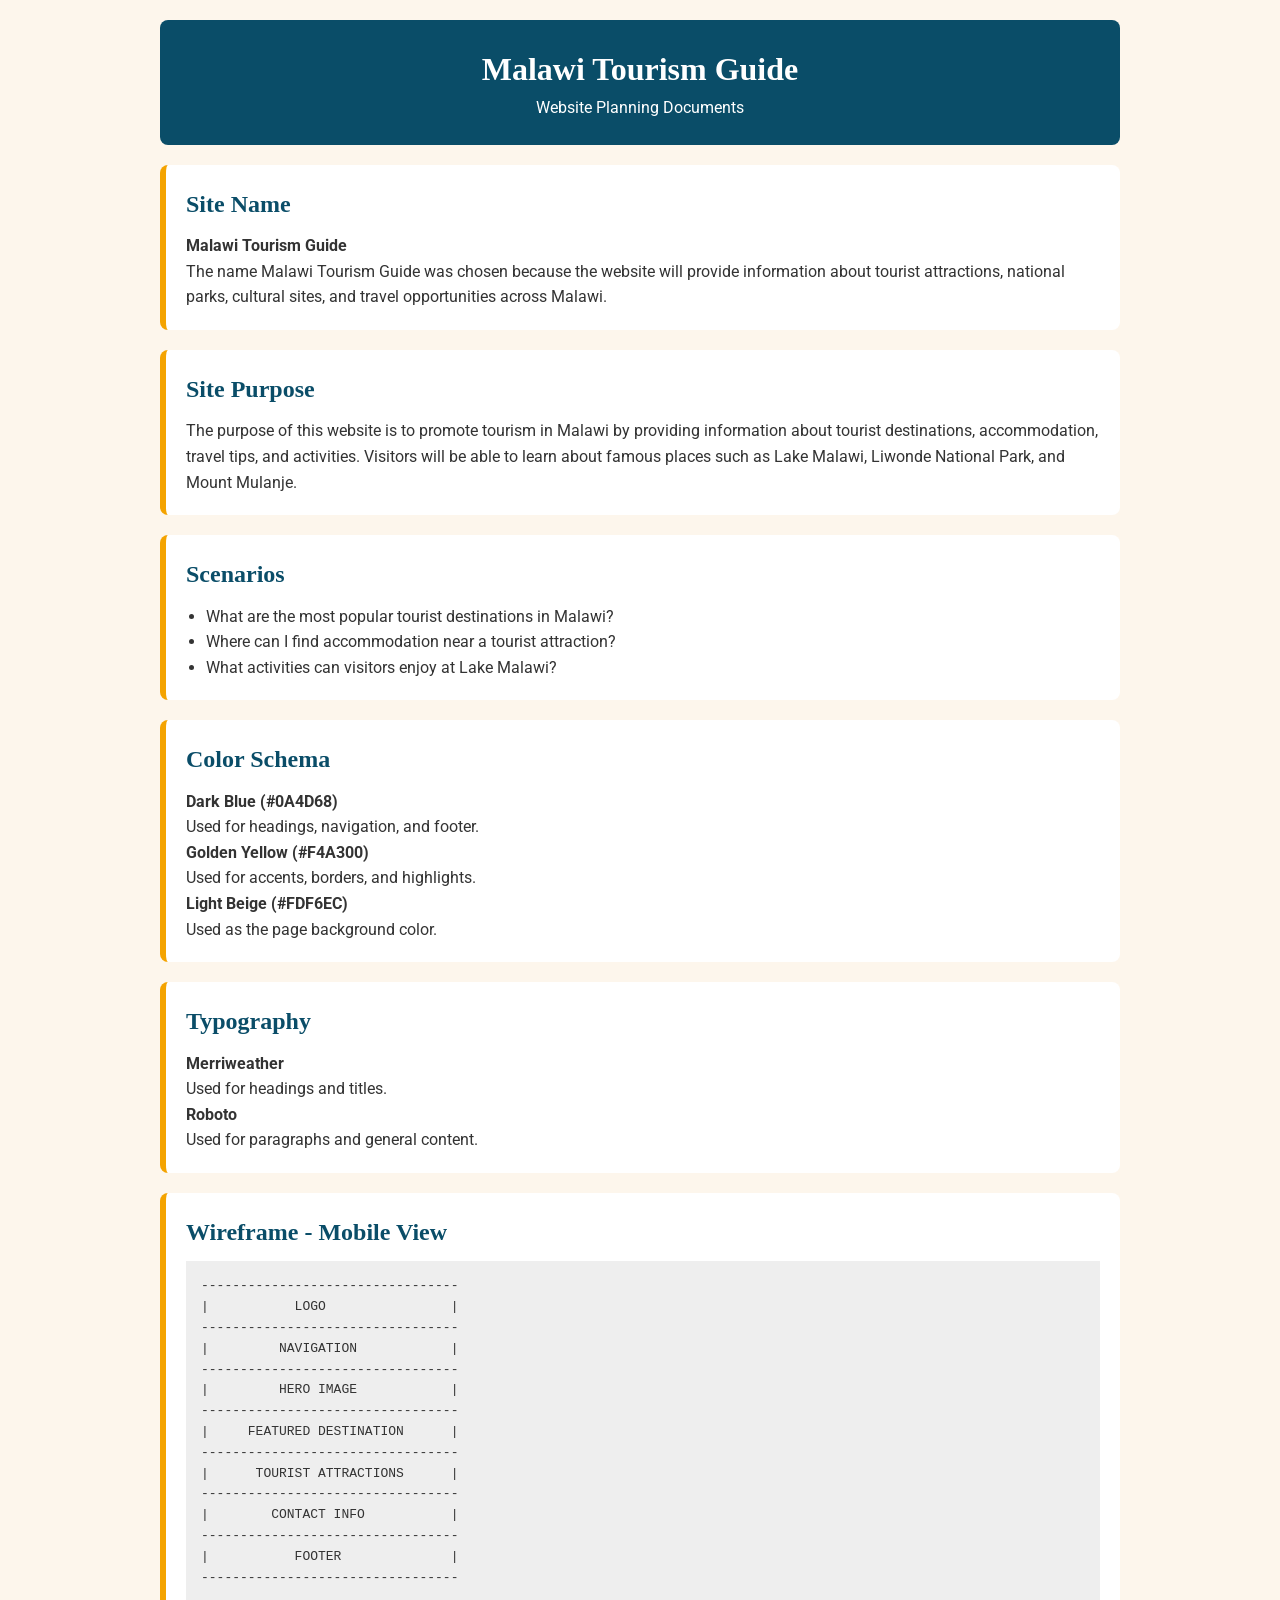
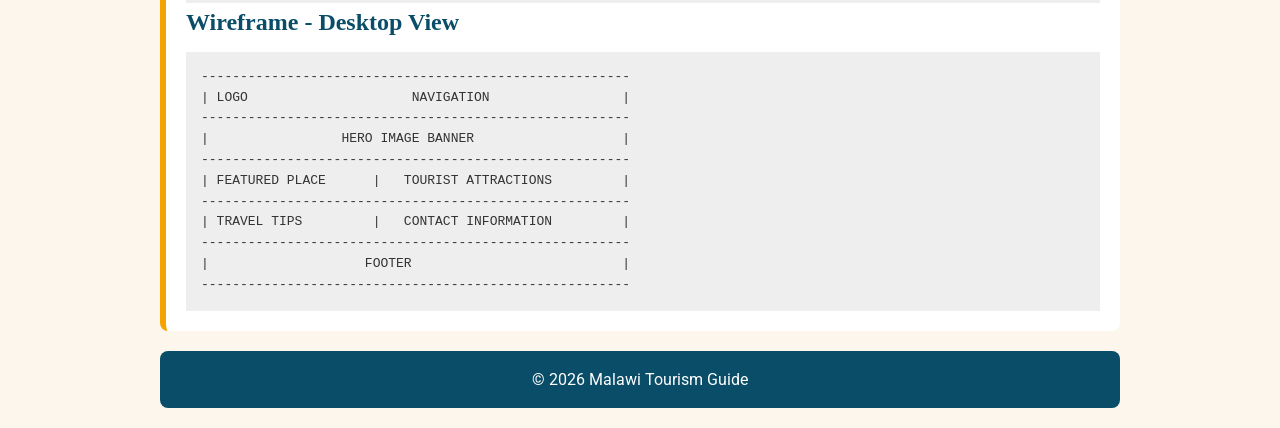
<file: scripts/project/siteplan.html>
<!DOCTYPE html>
<html lang="en">

<head>
    <meta charset="UTF-8">
    <meta name="viewport" content="width=device-width, initial-scale=1.0">
    <meta name="description"
        content="A website planning document for Malawi Tourism Guide, providing information about tourist attractions, travel destinations, accommodation, and travel tips in Malawi.">
    <meta name="author" content="Pemphero Douglass">
    <title>Malawi Tourism Guide Site Plan</title>
    <link rel="stylesheet" href="styles/siteplan.css">
    <link rel="preconnect" href="https://fonts.googleapis.com">
    <link rel="preconnect" href="https://fonts.gstatic.com" crossorigin>
    <link
        href="https://fonts.googleapis.com/css2?family=Roboto:ital,wdth,wght@0,75..100,100..900;1,75..100,100..900&display=swap"
        rel="stylesheet">
</head>        
<body>

    <header>
        <h1>Malawi Tourism Guide</h1>
        <p>Website Planning Documents</p>
    </header>

    <main>

        <section>
            <h2>Site Name</h2>
            <p><strong>Malawi Tourism Guide</strong></p>
            <p>
                The name Malawi Tourism Guide was chosen because the website
                will provide information about tourist attractions, national parks,
                cultural sites, and travel opportunities across Malawi.
            </p>
        </section>

        <section>
            <h2>Site Purpose</h2>
            <p>
                The purpose of this website is to promote tourism in Malawi
                by providing information about tourist destinations, accommodation,
                travel tips, and activities. Visitors will be able to learn about
                famous places such as Lake Malawi, Liwonde National Park, and Mount Mulanje.
            </p>
        </section>

        <section>
            <h2>Scenarios</h2>
            <ul>
                <li>What are the most popular tourist destinations in Malawi?</li>
                <li>Where can I find accommodation near a tourist attraction?</li>
                <li>What activities can visitors enjoy at Lake Malawi?</li>
            </ul>
        </section>

        <section>
            <h2>Color Schema</h2>

            <p><strong>Dark Blue (#0A4D68)</strong></p>
            <p>Used for headings, navigation, and footer.</p>

            <p><strong>Golden Yellow (#F4A300)</strong></p>
            <p>Used for accents, borders, and highlights.</p>

            <p><strong>Light Beige (#FDF6EC)</strong></p>
            <p>Used as the page background color.</p>
        </section>

        <section>
            <h2>Typography</h2>

            <p><strong>Merriweather</strong></p>
            <p>Used for headings and titles.</p>

            <p><strong>Roboto</strong></p>
            <p>Used for paragraphs and general content.</p>
        </section>

        <section>
            <h2>Wireframe - Mobile View</h2>

            <pre>
---------------------------------
|           LOGO                |
---------------------------------
|         NAVIGATION            |
---------------------------------
|         HERO IMAGE            |
---------------------------------
|     FEATURED DESTINATION      |
---------------------------------
|      TOURIST ATTRACTIONS      |
---------------------------------
|        CONTACT INFO           |
---------------------------------
|           FOOTER              |
---------------------------------
</pre>

            <h2>Wireframe - Desktop View</h2>

            <pre>
-------------------------------------------------------
| LOGO                     NAVIGATION                 |
-------------------------------------------------------
|                 HERO IMAGE BANNER                   |
-------------------------------------------------------
| FEATURED PLACE      |   TOURIST ATTRACTIONS         |
-------------------------------------------------------
| TRAVEL TIPS         |   CONTACT INFORMATION         |
-------------------------------------------------------
|                    FOOTER                           |
-------------------------------------------------------
</pre>

        </section>

    </main>

    <footer>
        <p>&copy; 2026 Malawi Tourism Guide</p>
    </footer>

</body>

</html>
</file>
<file: styles/base.css>
header {
     background-color: #1f3a5f;
     color: white;
     padding: 1rem;
    
}

#course-title {
    display: block;
    background-color: #1f3a5f;
    color: white;
    font-size: 2rem;
    font-weight: 700;
    text-align: center;
    padding: 1rem;
}

nav ul {
    display: flex;
    justify-content: space-evenly;
    list-style: none;
    padding: 1rem;
    margin: 0;
    background-color: #333;
}

nav a {
    color: white;
    text-decoration: none;
    font-weight: bold;
}

nav a:hover {
    text-decoration: underline;
}

main {
    max-width: 1000px;
    margin: 0 auto;
    padding: 1rem;

    display: grid;
    grid-template-columns: 2fr 1fr;
    gap: 1rem;
}

main h1 {
    grid-column: 1 / 3;
    text-align: center;
    color: #1f3a5f;
}

.card {
    border: 1px solid #ccc;
    border-radius: 10px;
    margin: 1rem 0;
    padding: 1rem;
    background-color: #f9f9f9;
}

.card h2 {
    background-color: #1f3a5f;
    color: white;
    padding: 0.75rem;
    text-align: center;
    margin-top: 0;
    border-radius: 5px;
}

.card img {
    width: 150px;
    height: auto;
    display: block;
    margin: 1rem auto;
    border-radius: 5px;
}

.card p {
    line-height: 1.6;
}

.card ul {
    padding-left: 2rem;
}

.card ul li {
    margin-bottom: 0.5rem;
}

.card a {
    color: #0066cc;
}

.card a:hover {
    text-decoration: underline;
}

footer {
    background-color: #1f3a5f;
    color: white;
    text-align: center;
    padding: 1rem;
    margin-top: 1rem;
}

footer p {
    margin: 0.5rem 0;
}

#lastModified {
    color: yellow;
    font-size: 0.9rem;
    display: block;
}

body {
    font-family: "Roboto", sans-serif;
    font-weight: 400;
}

h1 {
    font-weight:100;
}
</file>
<file: styles/form.css>
* {
    margin: 0;
    padding: 0;
    box-sizing: border-box;
}

body {
    font-family: Arial, sans-serif;
    background-color: #f4f4f4;
    line-height: 1.5;
}

header,
footer {
    background-color: #003366;
    color: white;
    text-align: center;
    padding: 1rem;
}

main {
    max-width: 700px;
    margin: 1rem auto;
    padding: 1rem;
}

form {
    background: white;
    padding: 1.5rem;
    border-radius: 8px;
}

label,
legend {
    display: block;
    margin-top: 1rem;
    font-weight: bold;
}

input,
select,
textarea {
    width: 100%;
    padding: .75rem;
    margin-top: .5rem;
}

fieldset {
    margin-top: 1rem;
    padding: 1rem;
    border: 1px solid #ccc;
}

fieldset label {
    display: block;
    margin-bottom: .5rem;
}

input[type="checkbox"],
input[type="radio"] {
    width: auto;
    margin-right: .5rem;
}

input[type="submit"] {
    background-color: #003366;
    color: white;
    border: none;
    margin-top: 1rem;
    cursor: pointer;
}

input[type="submit"]:hover {
    background-color: #0055a5;
}

@media screen and (min-width: 768px) {
    form {
        padding: 2rem;
    }
}
</file>
<file: styles/smaller.css>
:root {
    --primary-color: #c8102e;
    --secondary-color: #007a33;
    --accent-color: #000000;
    --light-color: #ffffff;
}

* {
    margin: 0;
    padding: 0;
    box-sizing: border-box;
}

body {
    font-family: Arial, Helvetica, sans-serif;
    line-height: 1.5;
    background-color: var(--light-color);
}

header {
    background-color: var(--primary-color);
    color: white;
    padding: 1rem;
    text-align: center;
}

picture img {
    width: 100%;
    display: block;
}

section {
    padding: 1rem;
}

h2 {
    background-color: var(--secondary-color);
    color: white;
    text-align: center;
    padding: .5rem;
    margin-bottom: 1rem;
}

table {
    width: 100%;
    border-collapse: collapse;
}

td {
    padding: .4rem;
}

.first-col {
    text-align: right;
    width: 50%;
}

#weather-svg {
    display: block;
    width: 70px;
    margin: 0 auto 1rem;
}

footer {
    background-color: #000000;
    text-align: center;
    padding: 1rem;
}

footer p,
 footer span {
     color: #ffffff;
}

#lastModified {
    margin-top: .5rem;
    color: yellowgreen;

}
</file>
<file: styles/large.css>
@media screen and (min-width: 800px) {

    main {
        position: relative;
    }

    #left-section {
        position: absolute;
        top: 60px;
        left: 30px;
        background: rgba(255, 255, 255, 0.9);
        padding: 1rem;
        width: 300px;
    }

    #right-section {
        position: absolute;
        bottom: 40px;
        right: 30px;
        background: rgba(255, 255, 255, 0.9);
        padding: 1rem;
        width: 280px;
    }

    #weather-svg {
        display: none;
    }

    #weather-icon::after {
        content: " ⛅";
    }
}
</file>
<file: styles/temples-large.css>
@media screen and (min-width: 768px) {

    #menu-button {
        display: none;
    }

    .navigation {
        display: flex;
        flex-direction: row;
        justify-content: space-around;
    }

    .gallery {
        grid-template-columns: repeat(3, 1fr);
    }
}
</file>
<file: styles/temples.css>
* {
    margin: 0;
    padding: 0;
    box-sizing: border-box;
}

body {
    font-family: "Roboto", sans-serif;
    background-color: #f4f4f4;
}

/* header */

header {
    background-color: #003049;
    color: white;
    padding: 1rem;
}

header h1 {
    text-align: center;
}

/* hamburger */

#menu-button {
    display: block;
    margin: 0 auto;
    background: none;
    border: none;
    color: white;
    font-size: 2rem;
    cursor: pointer;
}

/* nav */

nav {
    display: flex;
    flex-direction: column;
}

.navigation {
    list-style: none;
    display: none;
    flex-direction: column;
}

.navigation.open {
    display: flex;
}

.navigation a {
    display: block;
    padding: 1rem;
    text-align: center;
    text-decoration: none;
    color: white;
}

.navigation a:hover {
    background-color: #fcbf49;
    color: black;
}

/* main */

main {
    max-width: 1000px;
    margin: 0 auto;
    padding: 1rem;
}

main h2 {
    text-align: center;
    margin-bottom: 1rem;
}

/* gallery */

.gallery {
    display: grid;
    grid-template-columns: 1fr;
    gap: 1rem;
}

figure {
    background-color: white;
    border: 2px solid #003049;
    padding: 0.5rem;
    box-shadow: 0 0 10px rgba(0, 0, 0, .2);
}

figure img {
    width: 100%;
    display: block;
}

figcaption {
    padding: .5rem;
    text-align: center;
    font-weight: bold;
}

/* footer */

footer {
    background-color: #003049;
    color: white;
    text-align: center;
    padding: 1rem;
}

footer p {
    margin: .5rem;
}

#lastModified {
    color: white;
    font-size: 0.9rem;
    display: block;
}
</file>
<file: project/styles/form.css>
* {
    margin: 0;
    padding: 0;
    box-sizing: border-box;
}

body {
    font-family: Arial, sans-serif;
    background-color: #f4f4f4;
    line-height: 1.5;
}

header,
footer {
    background-color: #003366;
    color: white;
    text-align: center;
    padding: 1rem;
}

main {
    max-width: 700px;
    margin: 1rem auto;
    padding: 1rem;
}

form {
    background: white;
    padding: 1.5rem;
    border-radius: 8px;
}

label,
legend {
    display: block;
    margin-top: 1rem;
    font-weight: bold;
}

input,
select,
textarea {
    width: 100%;
    padding: .75rem;
    margin-top: .5rem;
}

fieldset {
    margin-top: 1rem;
    padding: 1rem;
    border: 1px solid #ccc;
}

fieldset label {
    display: block;
    margin-bottom: .5rem;
}

input[type="checkbox"],
input[type="radio"] {
    width: auto;
    margin-right: .5rem;
}

input[type="submit"] {
    background-color: #003366;
    color: white;
    border: none;
    margin-top: 1rem;
    cursor: pointer;
}

input[type="submit"]:hover {
    background-color: #0055a5;
}

@media screen and (min-width: 768px) {
    form {
        padding: 2rem;
    }
}
</file>
<file: project/styles/siteplan.css>
:root {
    --primary-color: #0A4D68;
    --secondary-color: #F4A300;
    --background-color: #FDF6EC;
}

* {
    margin: 0;
    padding: 0;
    box-sizing: border-box;
}

body {
    font-family: "Roboto", sans-serif;
    background-color: var(--background-color);
    color: #333;
    line-height: 1.6;
    max-width: 1000px;
    margin: 0 auto;
    padding: 20px;
}

header {
    background-color: var(--primary-color);
    color: white;
    text-align: center;
    padding: 1.5rem;
    border-radius: 8px;
}

h1,
h2 {
    font-family: "Merriweather", serif;
}

h2 {
    color: var(--primary-color);
    margin-bottom: 10px;
}

section {
    background-color: white;
    margin: 20px 0;
    padding: 20px;
    border-left: 6px solid var(--secondary-color);
    border-radius: 8px;
}

ul {
    margin-left: 20px;
}

pre {
    background-color: #eeeeee;
    padding: 15px;
    overflow-x: auto;
    margin-top: 10px;
}

footer {
    background-color: var(--primary-color);
    color: white;
    text-align: center;
    padding: 1rem;
    border-radius: 8px;
}

section img {
    display: block;
    margin: 0 auto 1rem;
}
</file>
<file: scripts/project/styles/siteplan.css>
:root {
    --primary-color: #0A4D68;
    --secondary-color: #F4A300;
    --background-color: #FDF6EC;
}

* {
    margin: 0;
    padding: 0;
    box-sizing: border-box;
}

body {
    font-family: "Roboto", sans-serif;
    background-color: var(--background-color);
    color: #333;
    line-height: 1.6;
    max-width: 1000px;
    margin: 0 auto;
    padding: 20px;
}

header {
    background-color: var(--primary-color);
    color: white;
    text-align: center;
    padding: 1.5rem;
    border-radius: 8px;
}

h1,
h2 {
    font-family: "Merriweather", serif;
}

h2 {
    color: var(--primary-color);
    margin-bottom: 10px;
}

section {
    background-color: white;
    margin: 20px 0;
    padding: 20px;
    border-left: 6px solid var(--secondary-color);
    border-radius: 8px;
}

ul {
    margin-left: 20px;
}

pre {
    background-color: #eeeeee;
    padding: 15px;
    overflow-x: auto;
    margin-top: 10px;
}

footer {
    background-color: var(--primary-color);
    color: white;
    text-align: center;
    padding: 1rem;
    border-radius: 8px;
}
</file>
